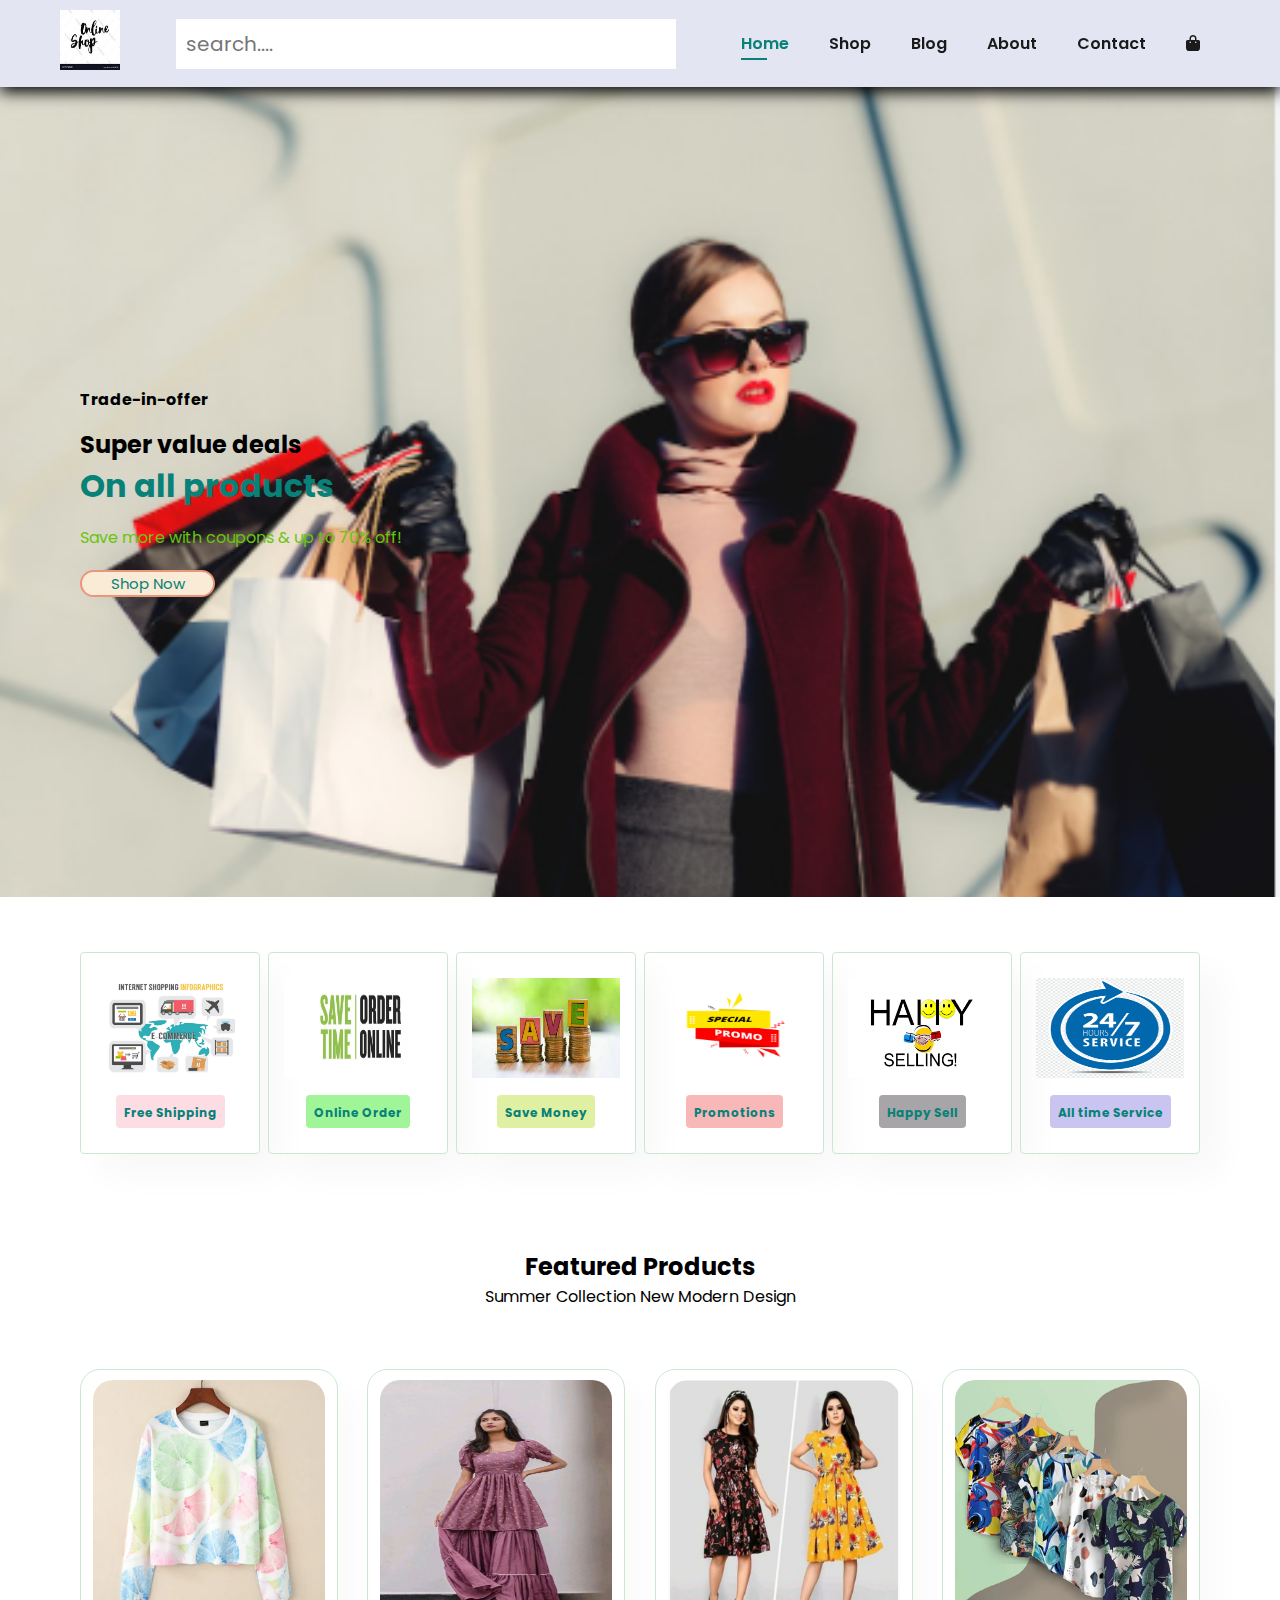
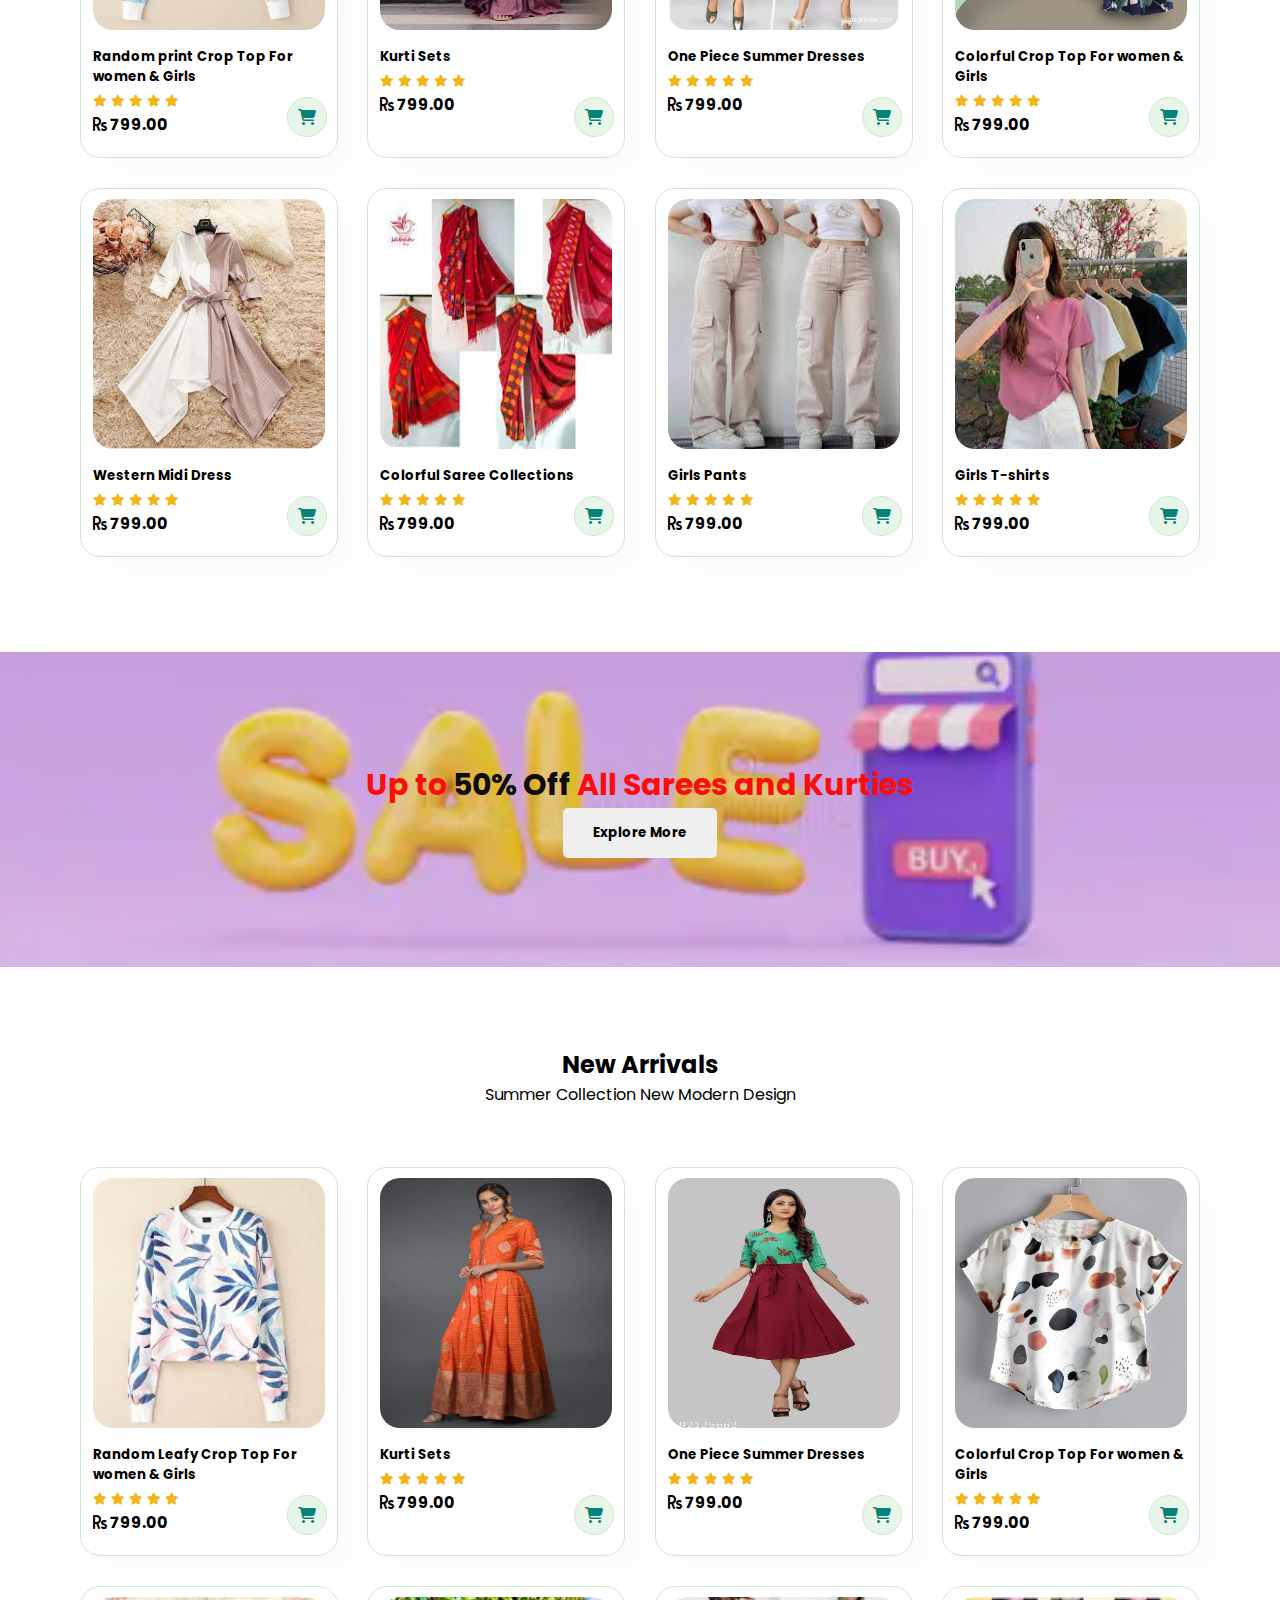
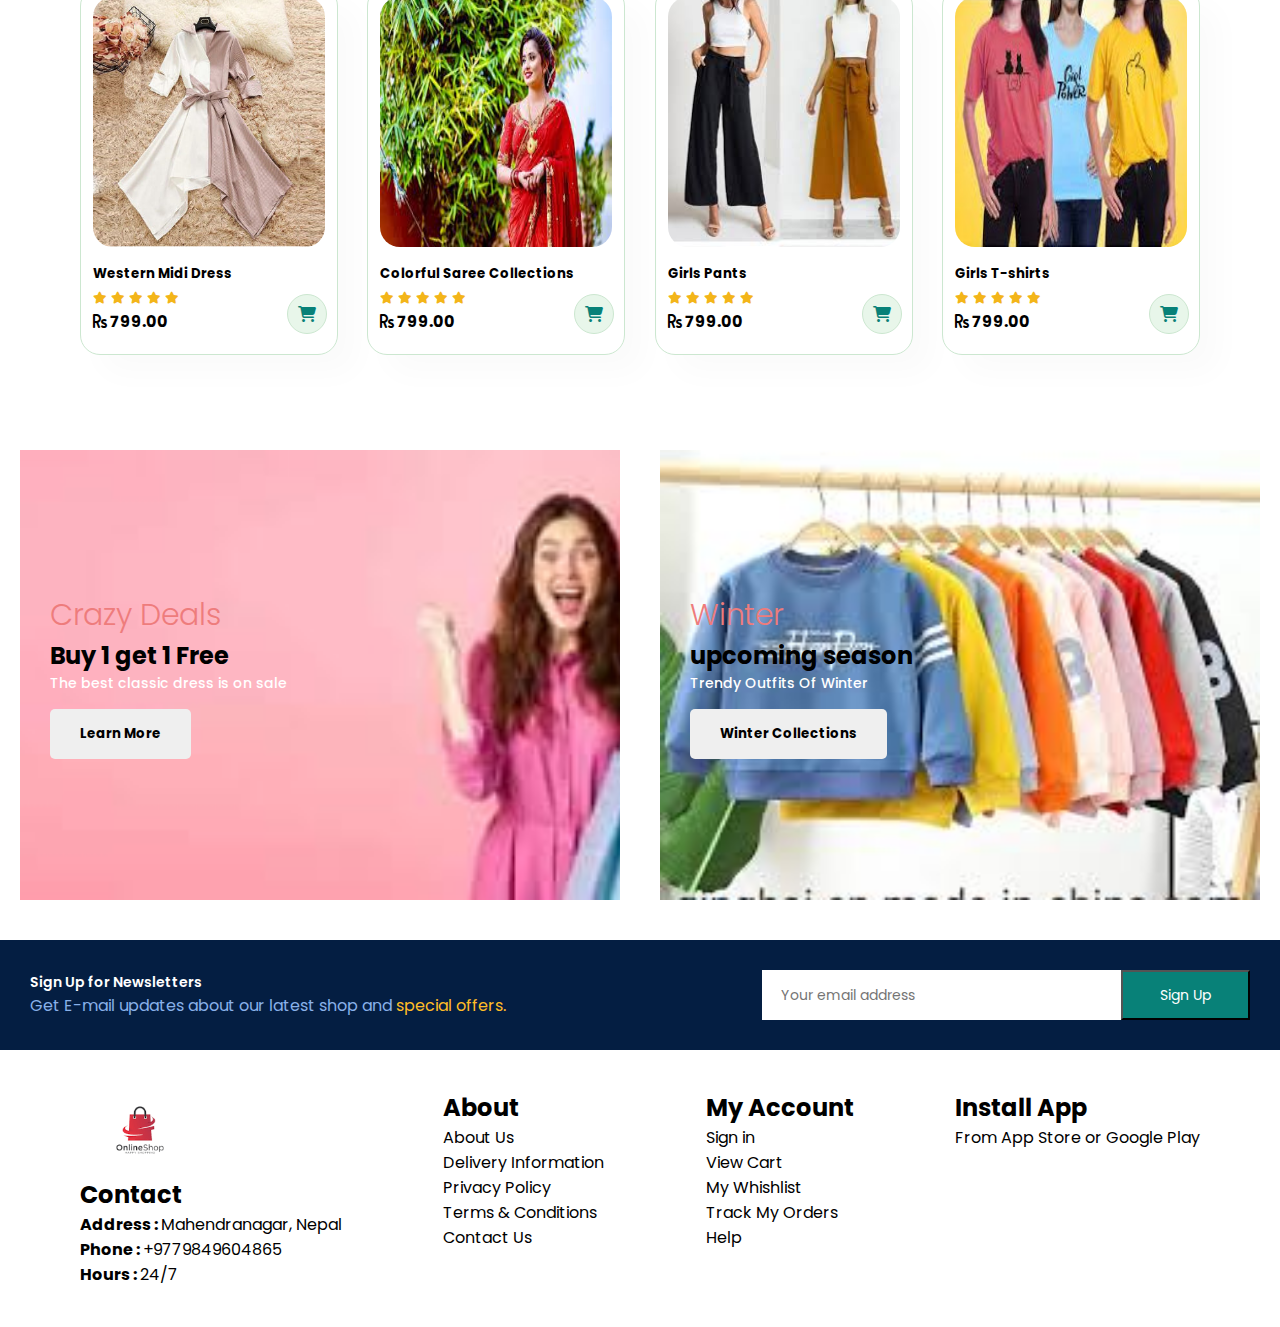
<file: index.html>
<!DOCTYPE html>
<html lang="en">
<head>
    <meta charset="UTF-8">
    <meta name="viewport" content="width=device-width, initial-scale=1.0">
    <title>Ecommerce Website</title>
    <link rel="stylesheet" href="style.css" type="text/css">
    <link rel="stylesheet" href="https://cdnjs.cloudflare.com/ajax/libs/font-awesome/6.4.0/css/all.min.css">
</head>
<body>
    <section id="header">
        <a href="#"><img src="logo.jpg"  height="60px" width="60px" class="logo"></a>
    <input type="text" name="" id="myInput" placeholder="search...." onkeyup="search()">
        <div>
            <ul id="navbar">
                <li><a class="active" href="index.html">Home</a></li>
                <li><a href="shop.html">Shop</a></li>
                <li><a href="blog.html">Blog</a></li>
                <li><a href="about.html">About</a></li>
                <li><a href="contact.html">Contact</a></li>
                <li id="lgbag"><a href="cart.html"><i class="fa-solid fa-bag-shopping"></i></a></li>
                 <a href="#" id="close"><i class="fa-sharp fa-solid fa-xmark" style="color: #00060f;"></i></a>
            </ul>
        </div>
        <div id="mobile">
            <a href="Cart.html"><i class="fa-solid fa-bag-shopping"></i></a>
            <i id="bar" class="fas fa-outdent"></i>
        </div>
    </section>

    <section id ="content">
        <h4>Trade-in-offer</h4>
        <h2>Super value deals</h2>
        <h1>On all products</h1>
        <p>Save more with coupons & up to 70% off!</p>
        <button>Shop Now</button>
    </section>

    <section id = "feature" class="section-f">
        <div class="fe-box">
            <img src="img/shipping.jpg" height="100px" alt="">
            <h6>Free Shipping</h6>
        </div>
        <div class="fe-box">
            <img src="img/oorder.jpeg" height="100px" width="150px" alt="">
            <h6>Online Order</h6>
        </div>
        <div class="fe-box">
            <img src="img/savemoney.jpg" height="100px" width="120px">
            <h6>Save Money</h6>
        </div>
        <div class="fe-box">
            <img src="img/promotion.png" height="100px" alt="">
            <h6>Promotions</h6>
        </div>
        <div class="fe-box">
            <img src="img/happyselling.png" height="100px" alt="">
            <h6>Happy Sell</h6>
        </div>
        <div class="fe-box">
            <img src="img/alltimesupport.png" height="100px" alt="">
            <h6>All time Service</h6>
        </div>
    </section>

    <section id="product1" class="section-p">
        <h2>Featured Products</h2>
        <p>Summer Collection New Modern Design</p><br/>
        <div class="pro-container">
            <div class="pro">
                <img src="crop tops/CRTP_551_A_360x.webp" height="250px" alt="">
                <div class="description">
                    <h5>Random print Crop Top For women & Girls</h5>
                <div class="star">
                    <i class="fa-solid fa-star"></i>
                    <i class="fa-solid fa-star"></i>
                    <i class="fa-solid fa-star"></i>
                    <i class="fa-solid fa-star"></i>
                    <i class="fa-solid fa-star"></i>
                 
                </div>
                    <h4><i class="fa-solid fa-rupee-sign"></i> 799.00</h4>
                </div>
                <a href="#" id="cart"><i class="fa-solid fa-cart-shopping"></i></a>
            </div>
            <div class="pro">
                <img src="kurtis/24c1f355eebe9120bd01e2cbca4fa321-576x1024.jpg" height="250px" alt="">
                <div class="description">
                    <h5>Kurti Sets</h5>
                <div class="star">
                    <i class="fa-solid fa-star"></i>
                    <i class="fa-solid fa-star"></i>
                    <i class="fa-solid fa-star"></i>
                    <i class="fa-solid fa-star"></i>
                    <i class="fa-solid fa-star"></i>
                 
                </div>
                    <h4><i class="fa-solid fa-rupee-sign"></i> 799.00</h4>
                </div>
                <a href="#" id="cart"><i class="fa-solid fa-cart-shopping"></i></a>
            </div>
            <div class="pro">
                <img src="1piece/Short-one-piece-images18.jpg" height="250px" alt="">
                <div class="description">
                    <h5>One Piece Summer Dresses</h5>
                <div class="star">
                    <i class="fa-solid fa-star"></i>
                    <i class="fa-solid fa-star"></i>
                    <i class="fa-solid fa-star"></i>
                    <i class="fa-solid fa-star"></i>
                    <i class="fa-solid fa-star"></i>
                 
                </div>
                    <h4><i class="fa-solid fa-rupee-sign"></i> 799.00</h4>
                </div>
                <a href="#" id="cart"><i class="fa-solid fa-cart-shopping"></i></a>
            </div>
            <div class="pro">
                <img src="Abstract design top/5TP-4_360x.webp" height="250px">
                <div class="description">
                    <h5>Colorful Crop Top For women & Girls</h5>
                <div class="star">
                    <i class="fa-solid fa-star"></i>
                    <i class="fa-solid fa-star"></i>
                    <i class="fa-solid fa-star"></i>
                    <i class="fa-solid fa-star"></i>
                    <i class="fa-solid fa-star"></i>
                 
                </div>
                    <h4><i class="fa-solid fa-rupee-sign"></i> 799.00</h4>
                </div>
                <a href="#" id="cart"><i class="fa-solid fa-cart-shopping"></i></a>
            </div>
            <div class="pro">
                <img src="Western midi dress/VA65_ORO_G_360x.jpg" height="250px" alt="">
                <div class="description">
                    <h5>Western Midi Dress</h5>
                <div class="star">
                    <i class="fa-solid fa-star"></i>
                    <i class="fa-solid fa-star"></i>
                    <i class="fa-solid fa-star"></i>
                    <i class="fa-solid fa-star"></i>
                    <i class="fa-solid fa-star"></i>
                 
                </div>
                    <h4><i class="fa-solid fa-rupee-sign"></i> 799.00</h4>
                </div>
                <a href="#" id="cart"><i class="fa-solid fa-cart-shopping"></i></a>
            </div>
            <div class="pro">
                <img src="saree/download (6).jpg" height="250px" alt="">
                <div class="description">
                    <h5>Colorful Saree Collections</h5>
                <div class="star">
                    <i class="fa-solid fa-star"></i>
                    <i class="fa-solid fa-star"></i>
                    <i class="fa-solid fa-star"></i>
                    <i class="fa-solid fa-star"></i>
                    <i class="fa-solid fa-star"></i>
                 
                </div>
                    <h4><i class="fa-solid fa-rupee-sign"></i> 799.00</h4>
                </div>
                <a href="#" id="cart"><i class="fa-solid fa-cart-shopping"></i></a>
            </div>
            <div class="pro">
                <img src="Girls pant/images (2).jpg" height="250px"alt="">
                <div class="description">
                    <h5>Girls Pants</h5>
                <div class="star">
                    <i class="fa-solid fa-star"></i>
                    <i class="fa-solid fa-star"></i>
                    <i class="fa-solid fa-star"></i>
                    <i class="fa-solid fa-star"></i>
                    <i class="fa-solid fa-star"></i>
                 
                </div>
                    <h4><i class="fa-solid fa-rupee-sign"></i> 799.00</h4>
                </div>
                <a href="#" id="cart"><i class="fa-solid fa-cart-shopping"></i></a>
            </div>
            <div class="pro">
                <img src="shirts/images (1).jpg" height="250px" alt="">
                <div class="description">
                    <h5>Girls T-shirts</h5>
                <div class="star">
                    <i class="fa-solid fa-star"></i>
                    <i class="fa-solid fa-star"></i>
                    <i class="fa-solid fa-star"></i>
                    <i class="fa-solid fa-star"></i>
                    <i class="fa-solid fa-star"></i>
                 
                </div>
                    <h4><i class="fa-solid fa-rupee-sign"></i> 799.00</h4>
                </div>
                <a href="#" id="cart"><i class="fa-solid fa-cart-shopping"></i></a>
            </div>
        </div>
    </section>

    <section id="banner" class="section-b">
        <h1>Up to <span>50% Off</span> All Sarees and Kurties</h1>
        <button>Explore More</button>
    </section>

    <section id="product1" class="section-p">
        <h2>New Arrivals</h2>
        <p>Summer Collection New Modern Design</p><br/>
        <div class="pro-container">
            <div class="pro">
                <img src="crop tops/images.jpg" height="250px" alt="">
                <div class="description">
                    <h5>Random Leafy Crop Top For women & Girls</h5>
                <div class="star">
                    <i class="fa-solid fa-star"></i>
                    <i class="fa-solid fa-star"></i>
                    <i class="fa-solid fa-star"></i>
                    <i class="fa-solid fa-star"></i>
                    <i class="fa-solid fa-star"></i>
                 
                </div>
                    <h4><i class="fa-solid fa-rupee-sign"></i> 799.00</h4>
                </div>
                <a href="#" id="cart"><i class="fa-solid fa-cart-shopping"></i></a>
            </div>
            <div class="pro">
                <img src="kurtis/acd0c7351ad48e8ec4394ece7b5f1060.jpg" height="250px" alt="">
                <div class="description">
                    <h5>Kurti Sets</h5>
                <div class="star">
                    <i class="fa-solid fa-star"></i>
                    <i class="fa-solid fa-star"></i>
                    <i class="fa-solid fa-star"></i>
                    <i class="fa-solid fa-star"></i>
                    <i class="fa-solid fa-star"></i>
                 
                </div>
                    <h4><i class="fa-solid fa-rupee-sign"></i> 799.00</h4>
                </div>
                <a href="#" id="cart"><i class="fa-solid fa-cart-shopping"></i></a>
            </div>
            <div class="pro">
                <img src="1piece/jk9uu_400.webp" height="250px" alt="">
                <div class="description">
                    <h5>One Piece Summer Dresses</h5>
                <div class="star">
                    <i class="fa-solid fa-star"></i>
                    <i class="fa-solid fa-star"></i>
                    <i class="fa-solid fa-star"></i>
                    <i class="fa-solid fa-star"></i>
                    <i class="fa-solid fa-star"></i>
                 
                </div>
                    <h4><i class="fa-solid fa-rupee-sign"></i> 799.00</h4>
                </div>
                <a href="#" id="cart"><i class="fa-solid fa-cart-shopping"></i></a>
            </div>
            <div class="pro">
                <img src="Abstract design top/TOP_221_823x.webp" height="250px">
                <div class="description">
                    <h5>Colorful Crop Top For women & Girls</h5>
                <div class="star">
                    <i class="fa-solid fa-star"></i>
                    <i class="fa-solid fa-star"></i>
                    <i class="fa-solid fa-star"></i>
                    <i class="fa-solid fa-star"></i>
                    <i class="fa-solid fa-star"></i>
                 
                </div>
                    <h4><i class="fa-solid fa-rupee-sign"></i> 799.00</h4>
                </div>
                <a href="#" id="cart"><i class="fa-solid fa-cart-shopping"></i></a>
            </div>
            <div class="pro">
                <img src="Western midi dress/VA65_ORO_G_360x.jpg" height="250px" alt="">
                <div class="description">
                    <h5>Western Midi Dress</h5>
                <div class="star">
                    <i class="fa-solid fa-star"></i>
                    <i class="fa-solid fa-star"></i>
                    <i class="fa-solid fa-star"></i>
                    <i class="fa-solid fa-star"></i>
                    <i class="fa-solid fa-star"></i>
                 
                </div>
                    <h4><i class="fa-solid fa-rupee-sign"></i> 799.00</h4>
                </div>
                <a href="#" id="cart"><i class="fa-solid fa-cart-shopping"></i></a>
            </div>
            <div class="pro">
                <img src="saree/download (1).jpg" height="250px" alt="">
                <div class="description">
                    <h5>Colorful Saree Collections</h5>
                <div class="star">
                    <i class="fa-solid fa-star"></i>
                    <i class="fa-solid fa-star"></i>
                    <i class="fa-solid fa-star"></i>
                    <i class="fa-solid fa-star"></i>
                    <i class="fa-solid fa-star"></i>
                 
                </div>
                    <h4><i class="fa-solid fa-rupee-sign"></i> 799.00</h4>
                </div>
                <a href="#" id="cart"><i class="fa-solid fa-cart-shopping"></i></a>
            </div>
            <div class="pro">
                <img src="Girls pant/images.jpg" height="250px"alt="">
                <div class="description">
                    <h5>Girls Pants</h5>
                <div class="star">
                    <i class="fa-solid fa-star"></i>
                    <i class="fa-solid fa-star"></i>
                    <i class="fa-solid fa-star"></i>
                    <i class="fa-solid fa-star"></i>
                    <i class="fa-solid fa-star"></i>
                 
                </div>
                    <h4><i class="fa-solid fa-rupee-sign"></i> 799.00</h4>
                </div>
                <a href="#" id="cart"><i class="fa-solid fa-cart-shopping"></i></a>
            </div>
            <div class="pro">
                <img src="shirts/images.jpg" height="250px" alt="">
                <div class="description">
                    <h5>Girls T-shirts</h5>
                <div class="star">
                    <i class="fa-solid fa-star"></i>
                    <i class="fa-solid fa-star"></i>
                    <i class="fa-solid fa-star"></i>
                    <i class="fa-solid fa-star"></i>
                    <i class="fa-solid fa-star"></i>
                 
                </div>
                    <h4><i class="fa-solid fa-rupee-sign"></i> 799.00</h4>
                </div>
                <a href="#" id="cart"><i class="fa-solid fa-cart-shopping"></i></a>
            </div>
        </div>
    </section>

    <section id="banner2" class="section-b2">
        <div class="banner-box">
            <h4>Crazy Deals</h4>
            <h2>Buy 1 get 1 Free</h2>
            <span>The best classic dress is on sale</span>
            <button>Learn More</button>
        </div>
        <div class="banner-box banner-box2">
            <h4>Winter</h4>
            <h2>upcoming season</h2>
            <span>Trendy Outfits Of Winter</span>
            <button>Winter Collections</button>
        </div>
    </section>

    <section id="news">
        <div class="newstext">
            <h4>Sign Up for Newsletters</h4>
            <p>Get E-mail updates about our latest shop and <span>special offers.</span></p>
        </div>
            <div class="form">
            <input type="text" placeholder="Your email address">
            <button class="normal">Sign Up</button>
        </div>
    </section>

    <footer class="section-p">
        <div class="col">
            <img src="logo1.png" height="80px" >
            <h2>Contact</h2>
            <p><strong>Address : </strong>Mahendranagar, Nepal</p>
            <p><strong>Phone : </strong>+9779849604865</p>
            <p><strong>Hours : </strong>24/7</p>
        </div>
        <div class="col">
            <h2>About</h2>
            <p>About Us</p>
            <p>Delivery Information</p>
            <p>Privacy Policy</p>
            <p>Terms & Conditions</p>
            <p>Contact Us</p>
        </div>
        <div class="col">
            <h2>My Account</h2>
            <p>Sign in</p>
            <p>View Cart</p>
            <p>My Whishlist</p>
            <p>Track My Orders</p>
            <p>Help</p>
        </div>
        <div class="col">
            <h2>Install App</h2>
            <p>From App Store or Google Play</p>
        </div>
    </footer>
    <script src="script.js"></script>
</body>
</html>
</file>
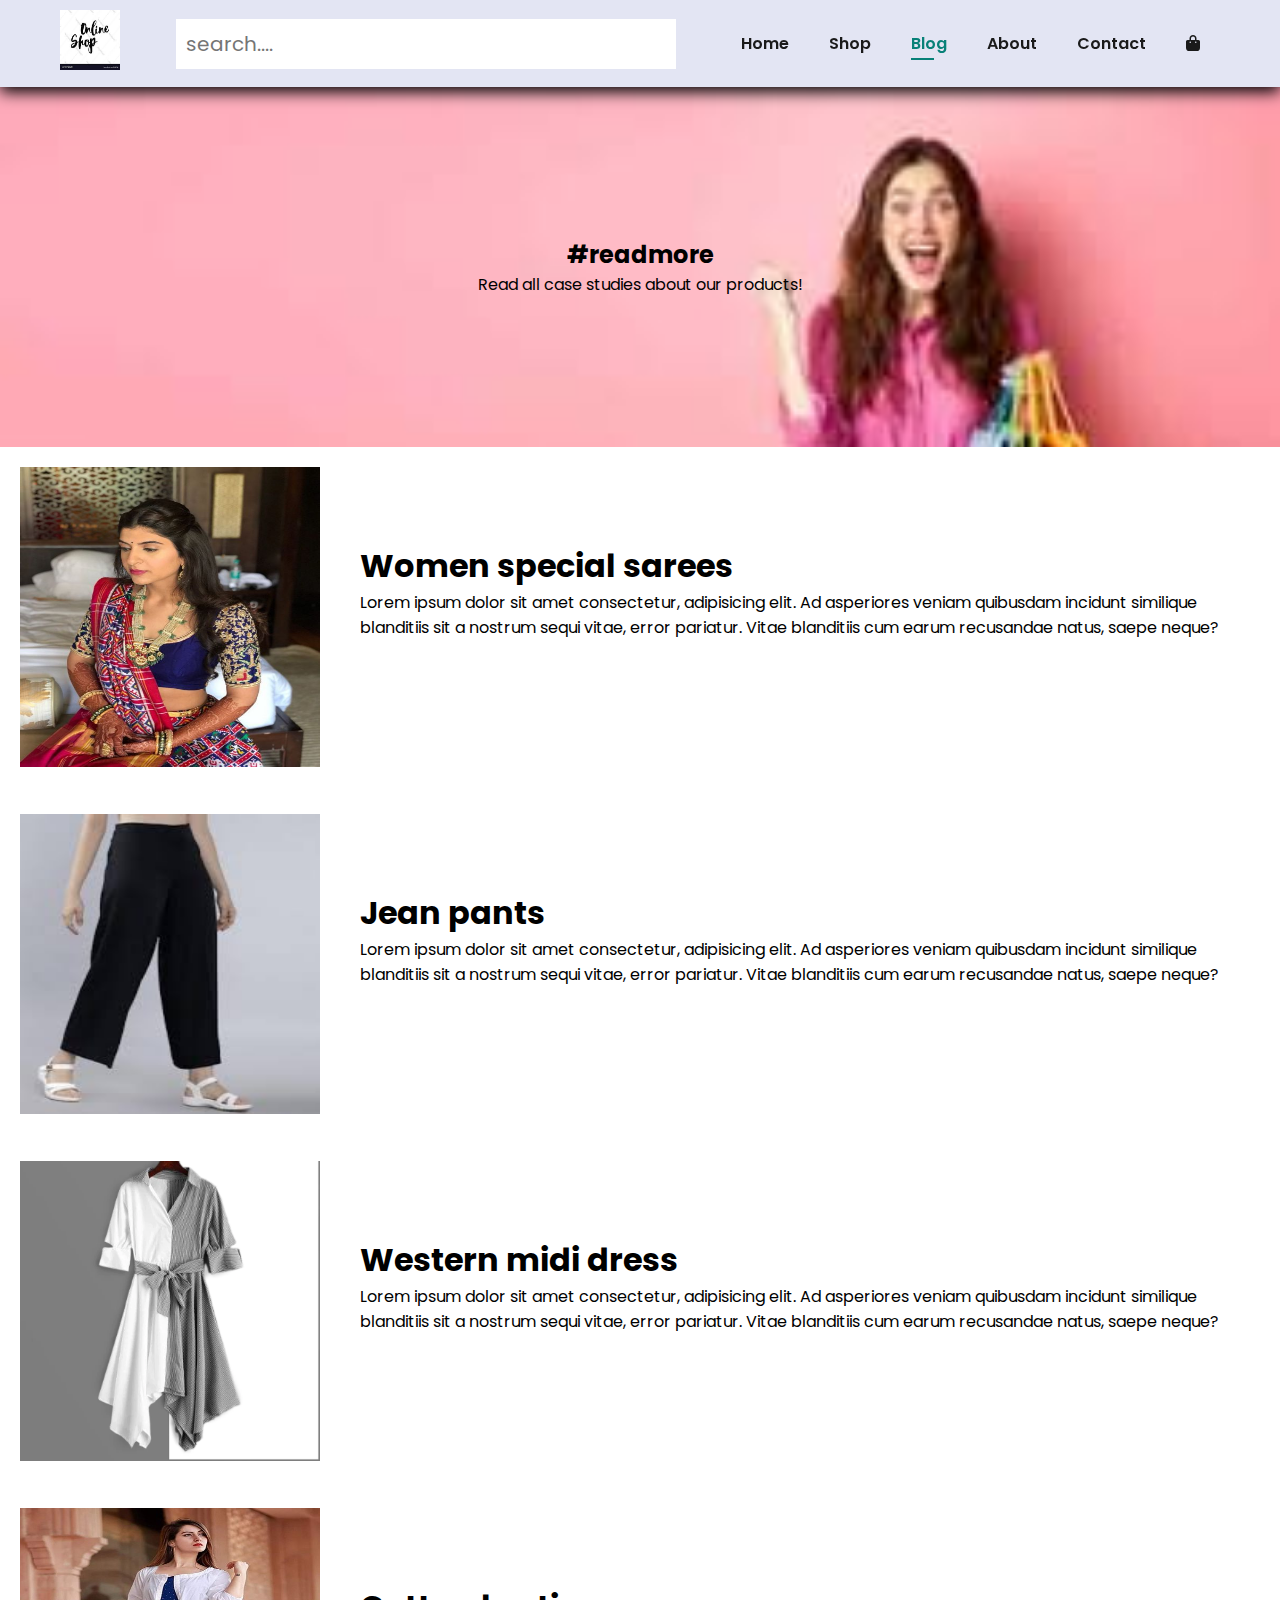
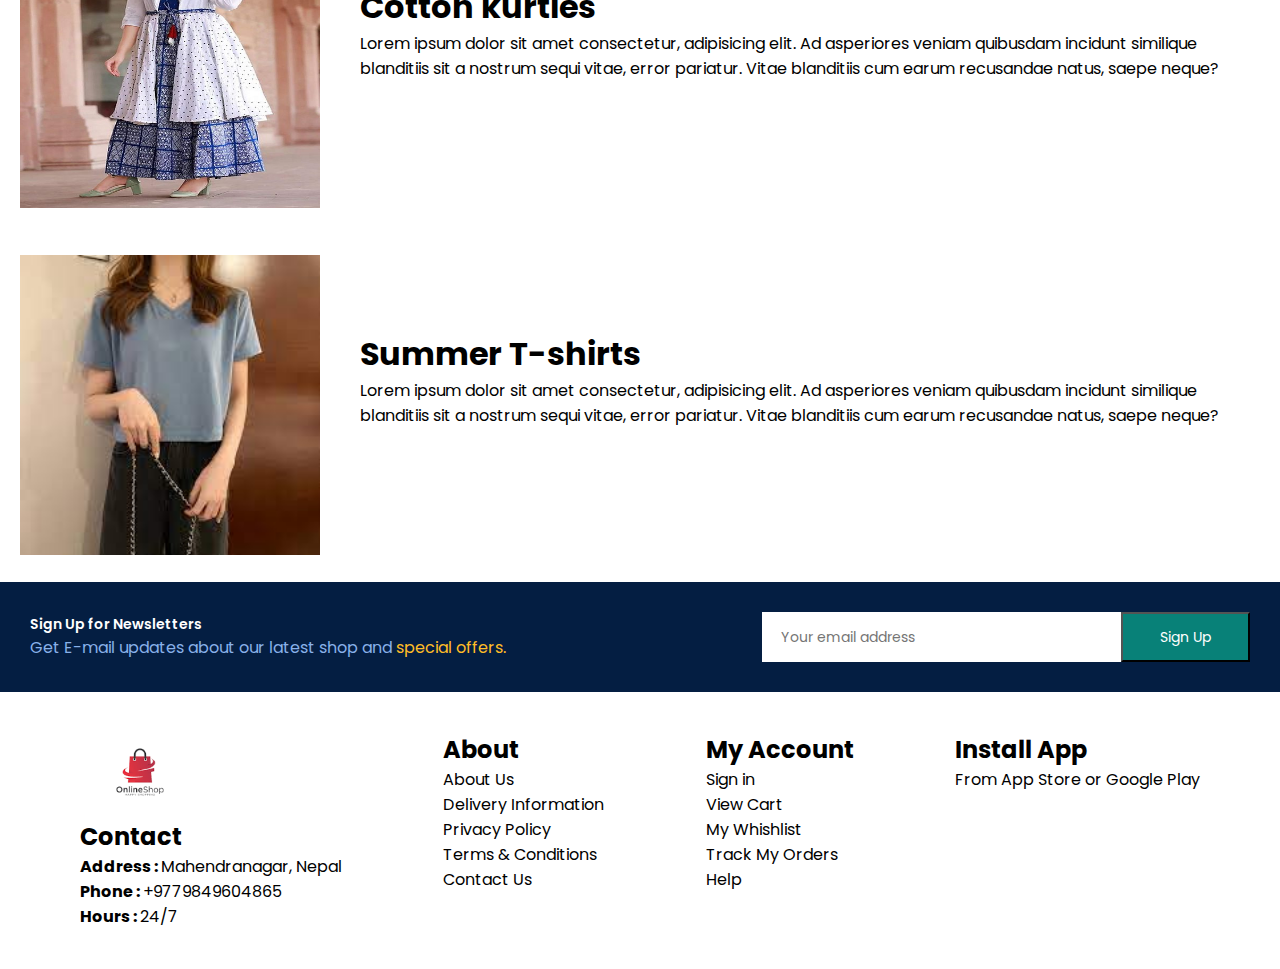
<file: blog.html>
<!DOCTYPE html>
<html lang="en">
<head>
    <meta charset="UTF-8">
    <meta name="viewport" content="width=device-width, initial-scale=1.0">
    <title>blog page</title>
    <link rel="stylesheet" href="style.css" type="text/css">
    <link rel="stylesheet" href="https://cdnjs.cloudflare.com/ajax/libs/font-awesome/6.4.0/css/all.min.css">
</head>
<body>
    <section id="header">
        <a href="#"><img src="logo.jpg"  height="60px" width="60px" class="logo"></a>
    <input type="text" name="" id="myInput" placeholder="search...." onkeyup="search()">
        <div>
            <ul id="navbar">
                <li><a href="index.html">Home</a></li>
                <li><a href="shop.html">Shop</a></li>
                <li><a class="active" href="blog.html">Blog</a></li>
                <li><a href="About.html">About</a></li>
                <li><a href="Contact.html">Contact</a></li>
                <li id="lgbag"><a href="Cart.html"><i class="fa-solid fa-bag-shopping"></i></a></li>
                 <a href="#" id="close"><i class="fa-sharp fa-solid fa-xmark" style="color: #00060f;"></i></a>
            </ul>
        </div>
        <div id="mobile">
            <a href="Cart.html"><i class="fa-solid fa-bag-shopping"></i></a>
            <i id="bar" class="fas fa-outdent"></i>
        </div>
    </section>

    <section id ="shopcontent" class="blog-header">
        <h2>#readmore</h2>
        <p>Read all case studies about our products!</p>
    </section>
      <section id="blog">
        <div id="blogdetail">
        <div class="blog-box">
            <img src="sarees/0b1d585e15b19ff1c0e99a1ea5560931.jpg" height="300px" width="300px" alt="" srcset="">
        </div>
        <div class="blog-box">
           <br><br><br>
           <h1>Women special sarees</h1>
           <p>Lorem ipsum dolor sit amet consectetur, adipisicing
             elit.
             Ad asperiores veniam quibusdam incidunt similique blanditiis 
             sit a  nostrum sequi vitae, error pariatur.
                 Vitae  blanditiis cum earum recusandae natus,  saepe neque?</p>
        </div>
        </div>
        <div id="blogdetail">
        <div class="blog-box">
            <img src="Girls pant/download (2).jpg" height="300px" width="300px" alt="" srcset="">
        </div>
        <div class="blog-box">
           <br><br><br>
           <h1>Jean pants</h1>
           <p>Lorem ipsum dolor sit amet consectetur, adipisicing
             elit.
             Ad asperiores veniam quibusdam incidunt similique blanditiis 
             sit a  nostrum sequi vitae, error pariatur.
                 Vitae  blanditiis cum earum recusandae natus,  saepe neque?</p>
        </div>
        </div>
        <div id="blogdetail">
        <div class="blog-box">
            <img src="Western midi dress/VA65_HSLF_823x.webp" height="300px" width="300px" alt="" srcset="">
        </div>
        <div class="blog-box">
           <br><br><br> 
           <h1>Western midi dress</h1>
           <p>Lorem ipsum dolor sit amet consectetur, adipisicing
             elit.
             Ad asperiores veniam quibusdam incidunt similique blanditiis 
             sit a  nostrum sequi vitae, error pariatur.
                 Vitae  blanditiis cum earum recusandae natus,  saepe neque?</p>
        </div>
        </div>
        <div id="blogdetail">
        <div class="blog-box">
            <img src="kurtis/7b62802887cbe998f58b7355e7602856.jpg" height="300px" width="300px" alt="" srcset="">
        </div>
        <div class="blog-box">
           <br><br><br> 
           <h1>Cotton kurties</h1>
           <p>Lorem ipsum dolor sit amet consectetur, adipisicing
             elit.
             Ad asperiores veniam quibusdam incidunt similique blanditiis 
             sit a  nostrum sequi vitae, error pariatur.
                 Vitae  blanditiis cum earum recusandae natus,  saepe neque?</p>
        </div>
        </div>
        <div id="blogdetail">
        <div class="blog-box">
            <img src="shirts/images (2).jpg" height="300px" width="300px" alt="" srcset="">
        </div>
        <div class="blog-box">
           <br><br><br>
           <h1>Summer T-shirts</h1>
           <p>Lorem ipsum dolor sit amet consectetur, adipisicing
             elit.
             Ad asperiores veniam quibusdam incidunt similique blanditiis 
             sit a  nostrum sequi vitae, error pariatur.
                 Vitae  blanditiis cum earum recusandae natus,  saepe neque?</p>
        </div>
        </div>
      </section>
    <section id="news">
        <div class="newstext">
            <h4>Sign Up for Newsletters</h4>
            <p>Get E-mail updates about our latest shop and <span>special offers.</span></p>
        </div>
            <div class="form">
            <input type="text" placeholder="Your email address">
            <button class="normal">Sign Up</button>
        </div>
    </section>

    <footer class="section-p">
        <div class="col">
            <img src="logo1.png" height="80px" >
            <h2>Contact</h2>
            <p><strong>Address : </strong>Mahendranagar, Nepal</p>
            <p><strong>Phone : </strong>+9779849604865</p>
            <p><strong>Hours : </strong>24/7</p>
        </div>
        <div class="col">
            <h2>About</h2>
            <p>About Us</p>
            <p>Delivery Information</p>
            <p>Privacy Policy</p>
            <p>Terms & Conditions</p>
            <p>Contact Us</p>
        </div>
        <div class="col">
            <h2>My Account</h2>
            <p>Sign in</p>
            <p>View Cart</p>
            <p>My Whishlist</p>
            <p>Track My Orders</p>
            <p>Help</p>
        </div>
        <div class="col">
            <h2>Install App</h2>
            <p>From App Store or Google Play</p>
        </div>
    </footer>
    <script src="script.js"></script>
</body>
</html>
</file>
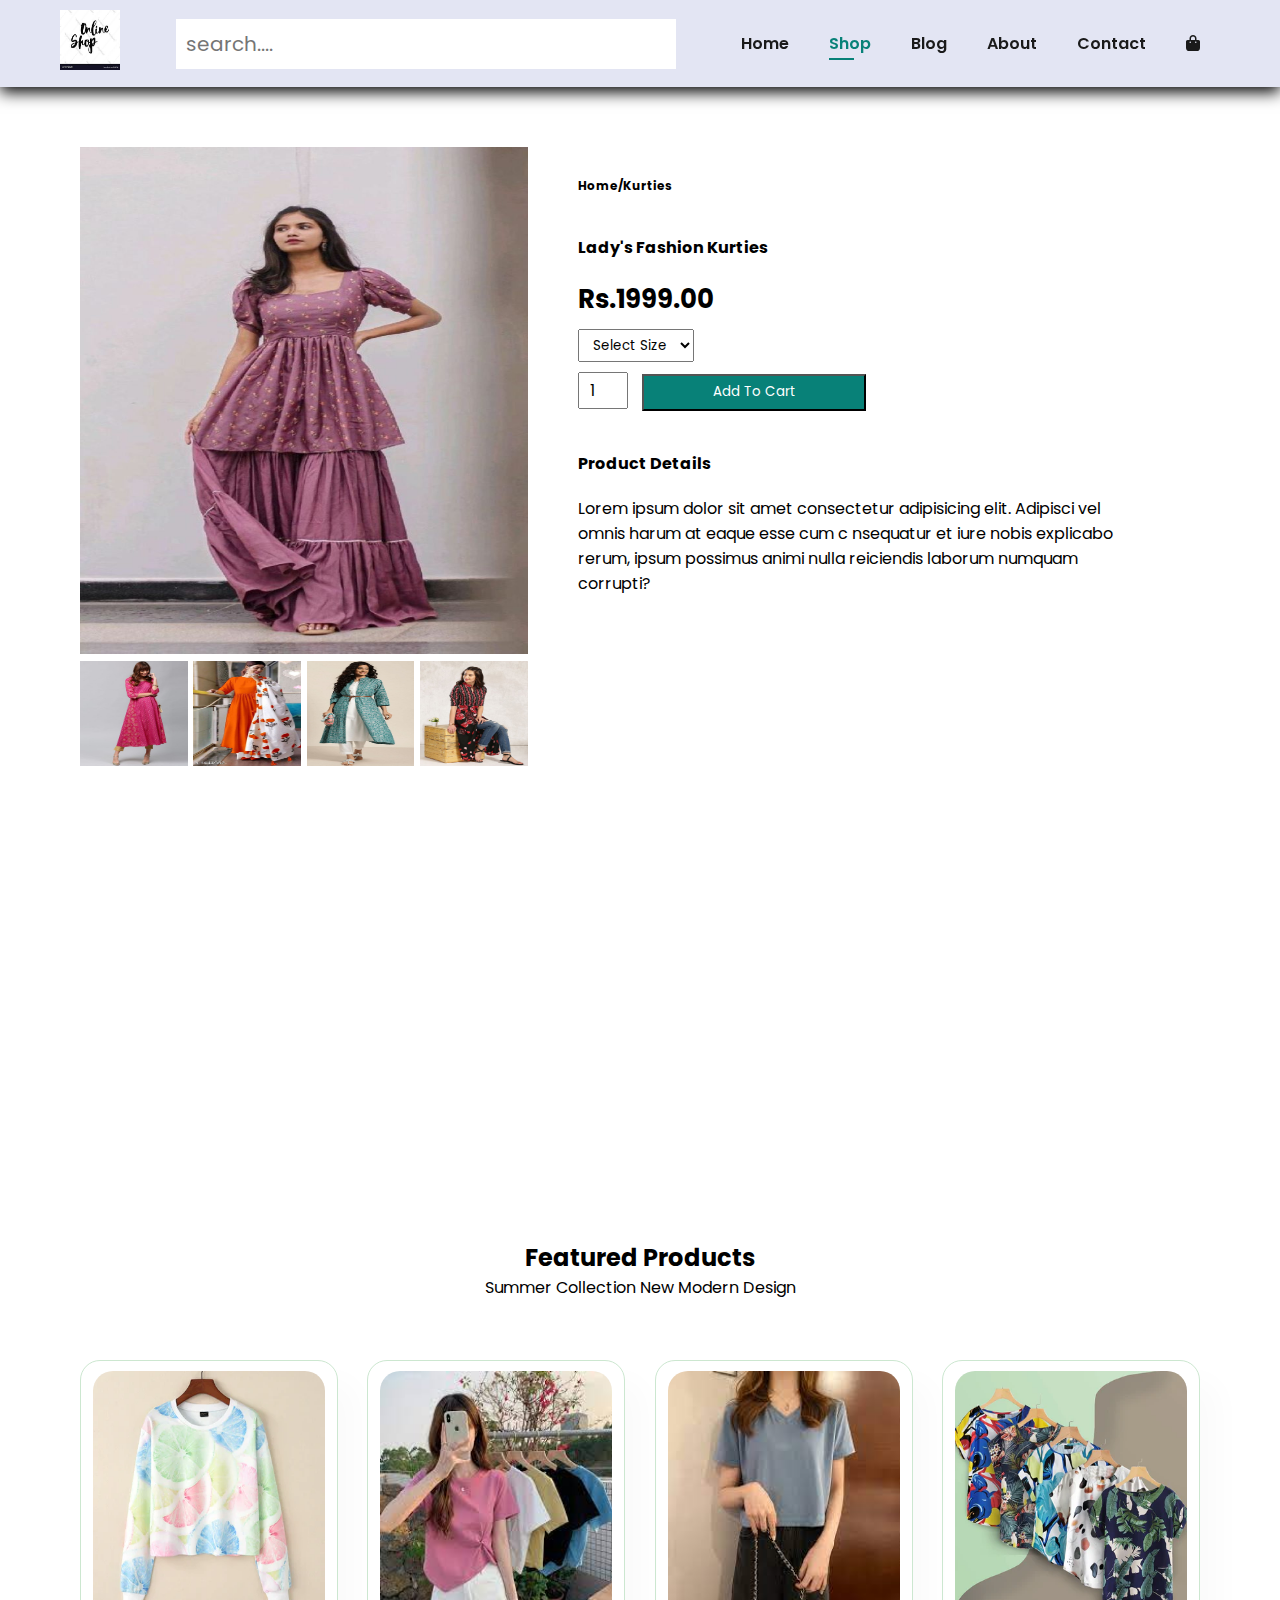
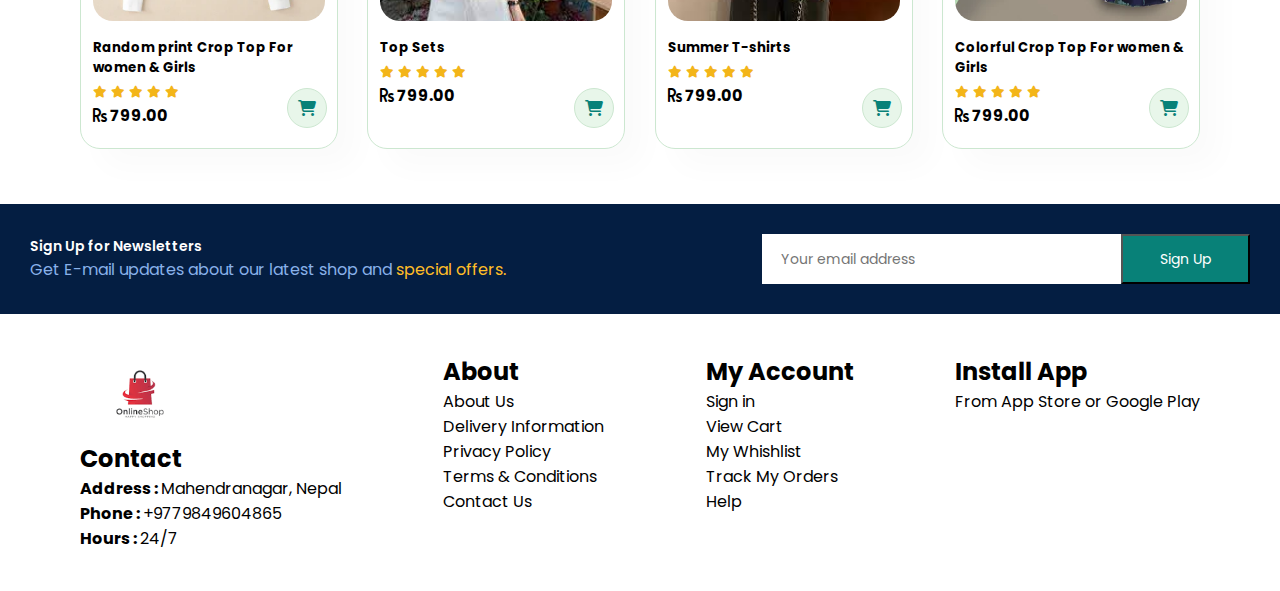
<file: kurties.html>
<!DOCTYPE html>
<html lang="en">
<head>
    <meta charset="UTF-8">
    <meta name="viewport" content="width=device-width, initial-scale=1.0">
    <title>sproduct</title>
    <link rel="stylesheet" href="style.css" type="text/css">
    <link rel="stylesheet" href="https://cdnjs.cloudflare.com/ajax/libs/font-awesome/6.4.0/css/all.min.css">
</head>
<body>
   
    <section id="header">
        <a href="#"><img src="logo.jpg"  height="60px" width="60px" class="logo"></a>
    <input type="text" name="" id="myInput" placeholder="search...." onkeyup="search()">
        <div>
            <ul id="navbar">
                <li><a href="index.html">Home</a></li>
                <li><a class="active" href="Shop.html">Shop</a></li>
                <li><a href="Blog.html">Blog</a></li>
                <li><a href="About.html">About</a></li>
                <li><a href="Contact.html">Contact</a></li>
                <li id="lgbag"><a href="Cart.html"><i class="fa-solid fa-bag-shopping"></i></a></li>
                 <a href="#" id="close"><i class="fa-sharp fa-solid fa-xmark" style="color: #00060f;"></i></a>
            </ul>
        </div>
        <div id="mobile">
            <a href="Cart.html"><i class="fa-solid fa-bag-shopping"></i></a>
            <i id="bar" class="fas fa-outdent"></i>
        </div>
    </section>

    <section id="prodetails" class="section-p">
        <div class="single-pro-image">
            <img src="kurtis/24c1f355eebe9120bd01e2cbca4fa321-576x1024.jpg" id="Mainimg" width="100%" height="50%">
            <div class="small-img-group">
                <div class="small-img-col">
                    <img src="kurtis/08436d167073df7ec7549f64dc8b0d42.jpg" width="100%" height="50%" class="small-img" alt="">
                </div>
                <div class="small-img-col">
                    <img src="kurtis/1d76d2c5d69db706a869ffaa217ec3f2.jpg" width="100%" height="50%" class="small-img" alt="">
                </div>
                <div class="small-img-col">
                    <img src="kurtis/24760ee427dea383cb0cc0cda2cb4b50-541x1024.jpg" width="100%" height="50%" class="small-img" alt="">
                </div>
                <div class="small-img-col">
                    <img src="kurtis/f0dce16380e7f8464d9eb17ab93b2900.jpg" width="100%" height="50%" class="small-img" alt="">
                </div>
            </div>
        </div>
        <div class="single-pro-details">
            <h6>Home/Kurties</h6>
            <h4>Lady's Fashion Kurties</h4>
            <h2>Rs.1999.00</h2>
            <select>
                <option>Select Size</option>
                <option>XL</option>
                <option>XXL</option>
                <option>Small</option>
                <option>Large</option>
            </select>
            <input type="number" value="1">
            <button class="normal">Add To Cart</button>
            <h4>Product Details</h4>
            <span>Lorem ipsum dolor sit amet consectetur adipisicing elit. Adipisci vel omnis harum at eaque esse cum c
                nsequatur et iure nobis explicabo rerum, ipsum possimus animi nulla reiciendis laborum numquam corrupti?</span>
        </div>
    </section>

    <section id="product1" class="section-p">
        <h2>Featured Products</h2>
        <p>Summer Collection New Modern Design</p><br/>
        <div class="pro-container">
            <div class="pro">
                <img src="crop tops/CRTP_551_A_360x.webp" height="250px" alt="">
                <div class="description">
                    <h5>Random print Crop Top For women & Girls</h5>
                <div class="star">
                    <i class="fa-solid fa-star"></i>
                    <i class="fa-solid fa-star"></i>
                    <i class="fa-solid fa-star"></i>
                    <i class="fa-solid fa-star"></i>
                    <i class="fa-solid fa-star"></i>
                 
                </div>
                    <h4><i class="fa-solid fa-rupee-sign"></i> 799.00</h4>
                </div>
                <a href="#" id="cart"><i class="fa-solid fa-cart-shopping"></i></a>
            </div>
            <div class="pro">
                <img src="shirts/images (1).jpg" height="250px" alt="">
                <div class="description">
                    <h5>Top Sets</h5>
                <div class="star">
                    <i class="fa-solid fa-star"></i>
                    <i class="fa-solid fa-star"></i>
                    <i class="fa-solid fa-star"></i>
                    <i class="fa-solid fa-star"></i>
                    <i class="fa-solid fa-star"></i>
                 
                </div>
                    <h4><i class="fa-solid fa-rupee-sign"></i> 799.00</h4>
                </div>
                <a href="#" id="cart"><i class="fa-solid fa-cart-shopping"></i></a>
            </div>
            <div class="pro">
                <img src="shirts/images (2).jpg" height="250px" alt="">
                <div class="description">
                    <h5>Summer T-shirts</h5>
                <div class="star">
                    <i class="fa-solid fa-star"></i>
                    <i class="fa-solid fa-star"></i>
                    <i class="fa-solid fa-star"></i>
                    <i class="fa-solid fa-star"></i>
                    <i class="fa-solid fa-star"></i>
                 
                </div>
                    <h4><i class="fa-solid fa-rupee-sign"></i> 799.00</h4>
                </div>
                <a href="#" id="cart"><i class="fa-solid fa-cart-shopping"></i></a>
            </div>
            <div class="pro">
                <img src="Abstract design top/5TP-4_360x.webp" height="250px">
                <div class="description">
                    <h5>Colorful Crop Top For women & Girls</h5>
                <div class="star">
                    <i class="fa-solid fa-star"></i>
                    <i class="fa-solid fa-star"></i>
                    <i class="fa-solid fa-star"></i>
                    <i class="fa-solid fa-star"></i>
                    <i class="fa-solid fa-star"></i>
                 
                </div>
                    <h4><i class="fa-solid fa-rupee-sign"></i> 799.00</h4>
                </div>
                <a href="#" id="cart"><i class="fa-solid fa-cart-shopping"></i></a>
            </div>
            
        </div>
    </section>

    <section id="news">
        <div class="newstext">
            <h4>Sign Up for Newsletters</h4>
            <p>Get E-mail updates about our latest shop and <span>special offers.</span></p>
        </div>
            <div class="form">
            <input type="text" placeholder="Your email address">
            <button class="normal">Sign Up</button>
        </div>
    </section>

    <footer class="section-p">
        <div class="col">
            <img src="logo1.png" height="80px" >
            <h2>Contact</h2>
            <p><strong>Address : </strong>Mahendranagar, Nepal</p>
            <p><strong>Phone : </strong>+9779849604865</p>
            <p><strong>Hours : </strong>24/7</p>
        </div>
        <div class="col">
            <h2>About</h2>
            <p>About Us</p>
            <p>Delivery Information</p>
            <p>Privacy Policy</p>
            <p>Terms & Conditions</p>
            <p>Contact Us</p>
        </div>
        <div class="col">
            <h2>My Account</h2>
            <p>Sign in</p>
            <p>View Cart</p>
            <p>My Whishlist</p>
            <p>Track My Orders</p>
            <p>Help</p>
        </div>
        <div class="col">
            <h2>Install App</h2>
            <p>From App Store or Google Play</p>
        </div>
    </footer>

    <script>
        var Mainimg = document.getElementById("Mainimg");
        var smallimg = document.getElementsByClassName("small-img");

        smallimg[0].onclick = function(){
            Mainimg.src = smallimg[0].src;
        }
        smallimg[1].onclick = function(){
            Mainimg.src = smallimg[1].src;
        }
        smallimg[2].onclick = function(){
            Mainimg.src = smallimg[2].src;
        }
        smallimg[3].onclick = function(){
            Mainimg.src = smallimg[3].src;
        }
    </script>

    <script src="script.js"></script> 
</body>
</html>
</file>
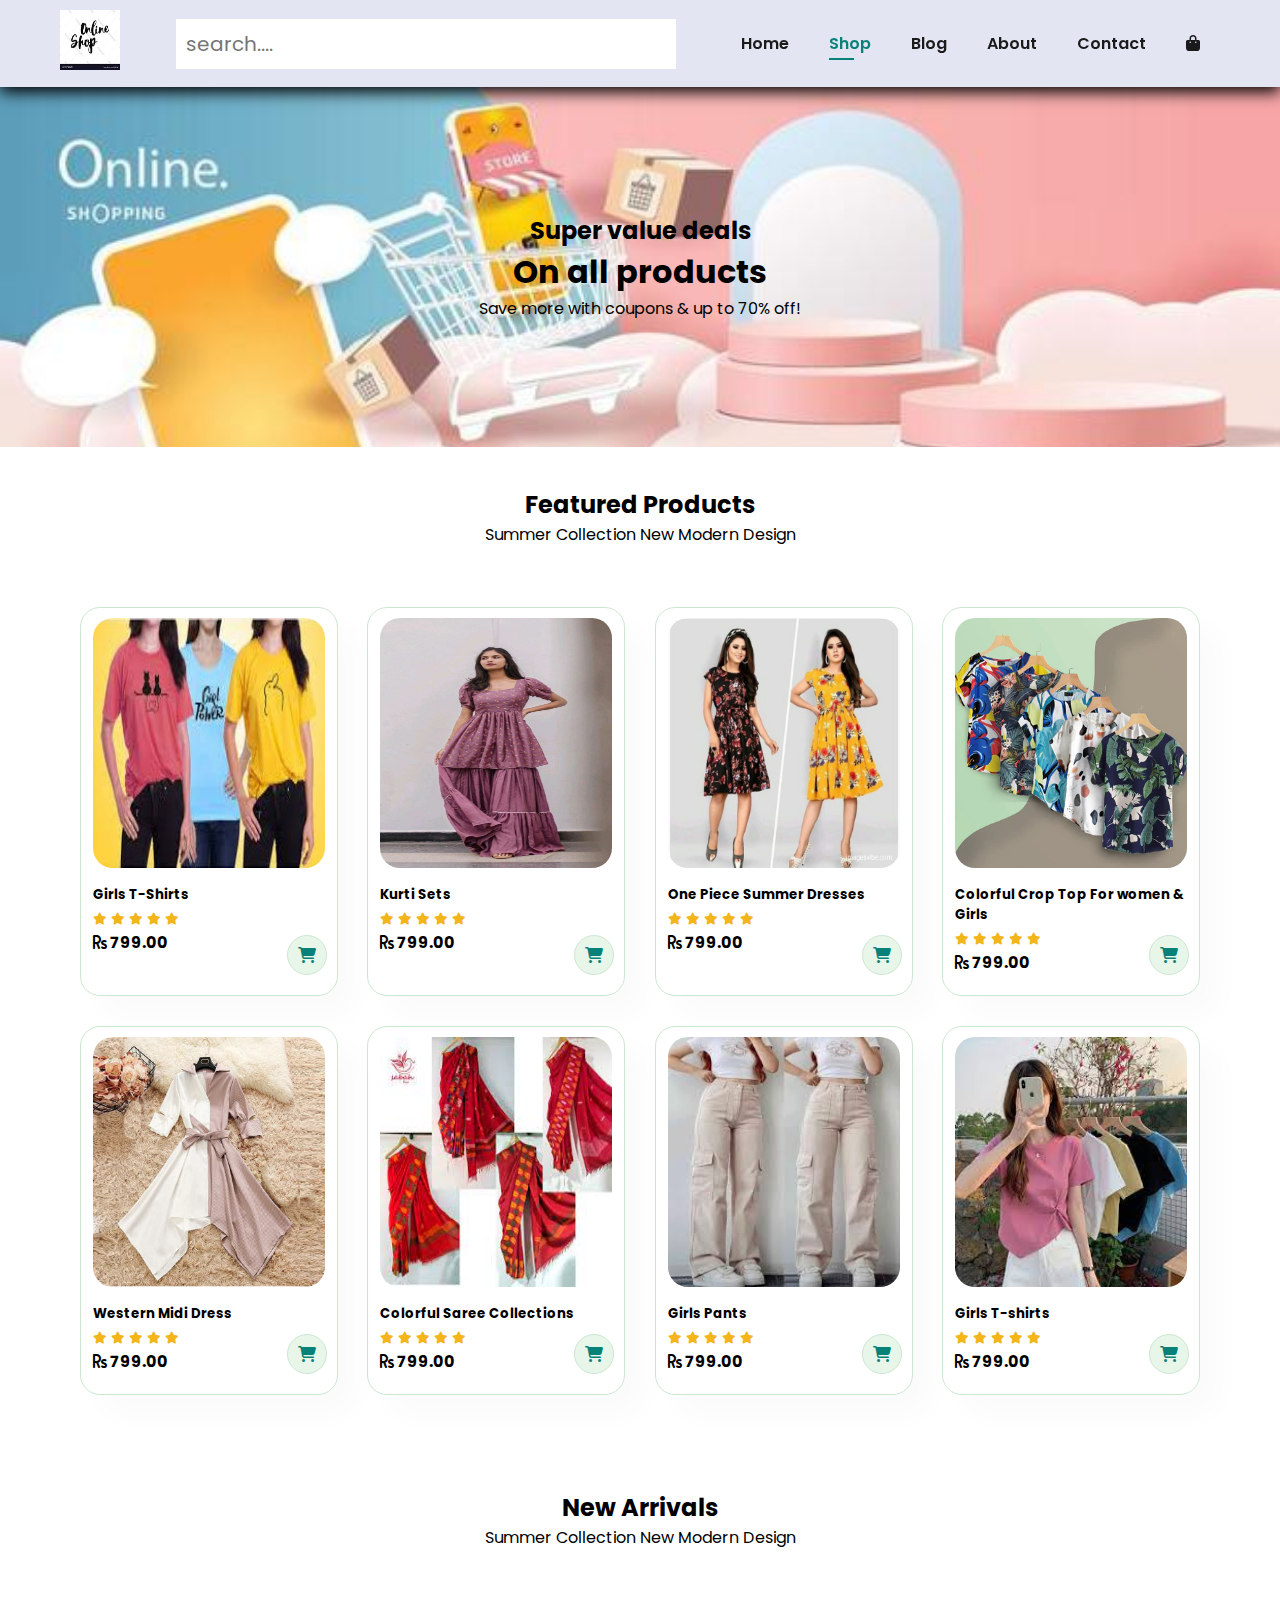
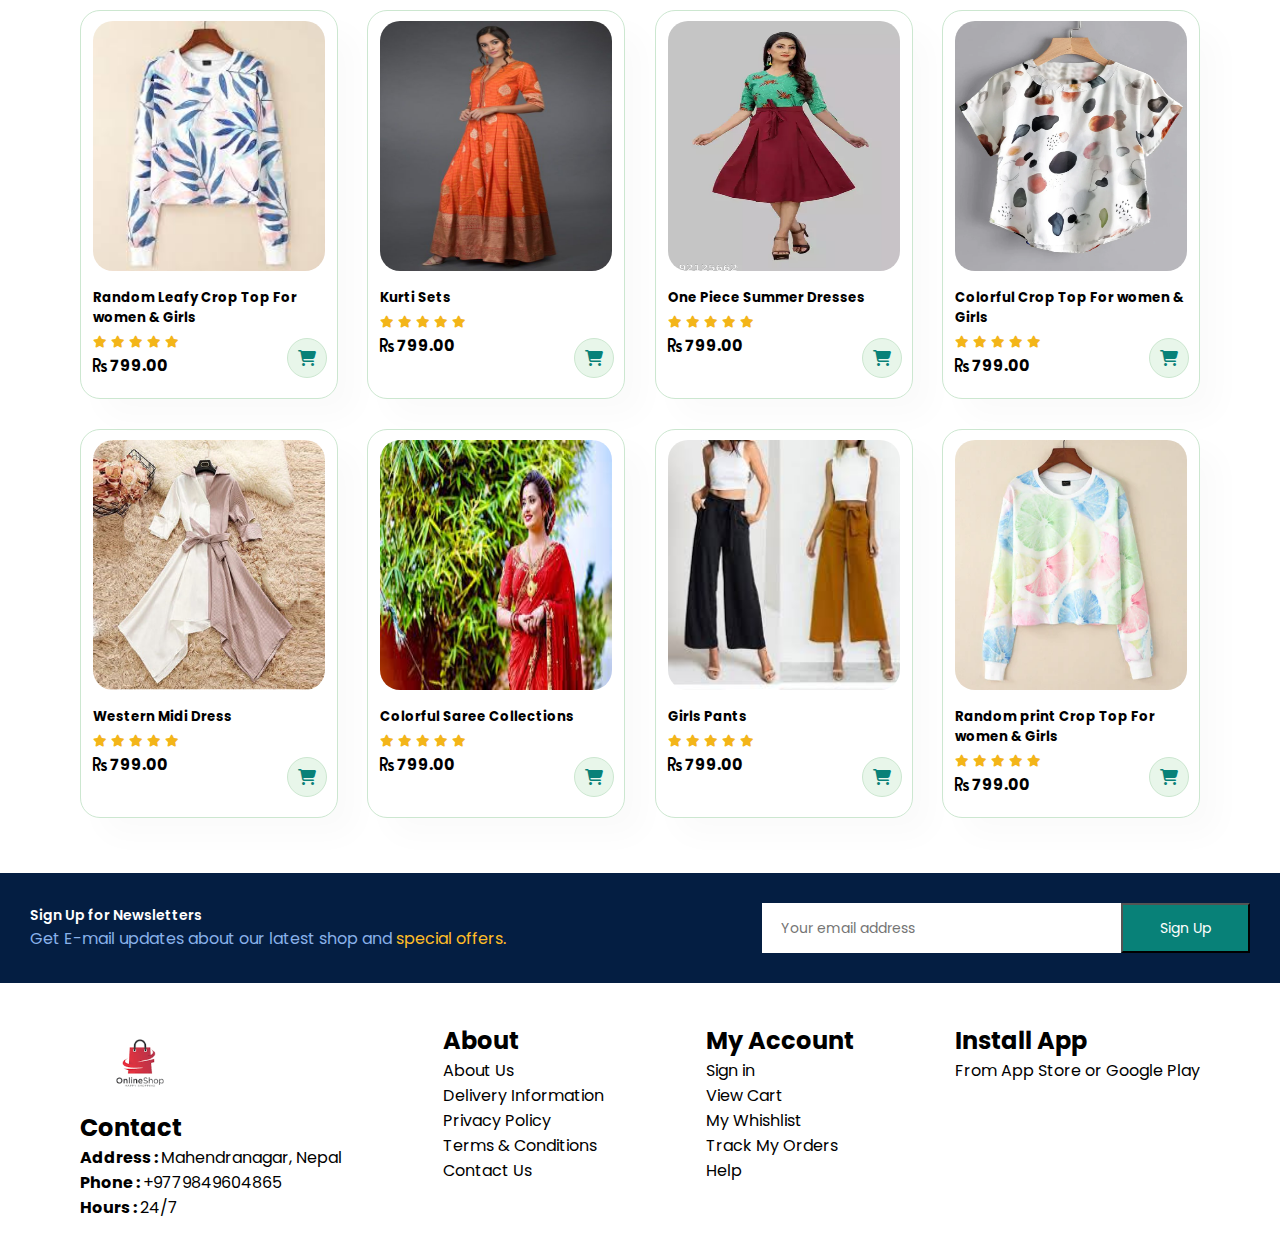
<file: shop.html>
<!DOCTYPE html>
<html lang="en">
<head>
    <meta charset="UTF-8">
    <meta name="viewport" content="width=device-width, initial-scale=1.0">
    <title>Shop page</title>
    <link rel="stylesheet" href="style.css" type="text/css">
    <link rel="stylesheet" href="https://cdnjs.cloudflare.com/ajax/libs/font-awesome/6.4.0/css/all.min.css">
</head>
<body>
    <section id="header">
        <a href="#"><img src="logo.jpg"  height="60px" width="60px" class="logo"></a>
    <input type="text" name="" id="myInput" placeholder="search...." onkeyup="search()">
        <div>
            <ul id="navbar">
                <li><a href="index.html">Home</a></li>
                <li><a class="active" href="Shop.html">Shop</a></li>
                <li><a href="Blog.html">Blog</a></li>
                <li><a href="About.html">About</a></li>
                <li><a href="Contact.html">Contact</a></li>
                <li id="lgbag"><a href="Cart.html"><i class="fa-solid fa-bag-shopping"></i></a></li>
                 <a href="#" id="close"><i class="fa-sharp fa-solid fa-xmark" style="color: #00060f;"></i></a>
            </ul>
        </div>
        <div id="mobile">
            <a href="Cart.html"><i class="fa-solid fa-bag-shopping"></i></a>
            <i id="bar" class="fas fa-outdent"></i>
        </div>
    </section>

    <section id ="shopcontent">
        <h2>Super value deals</h2>
        <h1>On all products</h1>
        <p>Save more with coupons & up to 70% off!</p>
    </section>

    <section id="product1" class="section-p">
        <h2>Featured Products</h2>
        <p>Summer Collection New Modern Design</p><br/>
        <div class="pro-container">
            <div class="pro" onclick="window.location.href='sproduct.html';">
                <img src="shirts/images.jpg" height="250px" alt="">
                <div class="description">
                    <h5>Girls T-Shirts</h5>
                <div class="star">
                    <i class="fa-solid fa-star"></i>
                    <i class="fa-solid fa-star"></i>
                    <i class="fa-solid fa-star"></i>
                    <i class="fa-solid fa-star"></i>
                    <i class="fa-solid fa-star"></i>
                 
                </div>
                    <h4><i class="fa-solid fa-rupee-sign"></i> 799.00</h4>
                </div>
                <a href="#" id="cart"><i class="fa-solid fa-cart-shopping"></i></a>
            </div>
            <div class="pro" onclick="window.location.href='kurties.html';">
                <img src="kurtis/24c1f355eebe9120bd01e2cbca4fa321-576x1024.jpg" height="250px" alt="">
                <div class="description">
                    <h5>Kurti Sets</h5>
                <div class="star">
                    <i class="fa-solid fa-star"></i>
                    <i class="fa-solid fa-star"></i>
                    <i class="fa-solid fa-star"></i>
                    <i class="fa-solid fa-star"></i>
                    <i class="fa-solid fa-star"></i>
                 
                </div>
                    <h4><i class="fa-solid fa-rupee-sign"></i> 799.00</h4>
                </div>
                <a href="#" id="cart"><i class="fa-solid fa-cart-shopping"></i></a>
            </div>
            <div class="pro">
                <img src="1piece/Short-one-piece-images18.jpg" height="250px" alt="">
                <div class="description">
                    <h5>One Piece Summer Dresses</h5>
                <div class="star">
                    <i class="fa-solid fa-star"></i>
                    <i class="fa-solid fa-star"></i>
                    <i class="fa-solid fa-star"></i>
                    <i class="fa-solid fa-star"></i>
                    <i class="fa-solid fa-star"></i>
                 
                </div>
                    <h4><i class="fa-solid fa-rupee-sign"></i> 799.00</h4>
                </div>
                <a href="#" id="cart"><i class="fa-solid fa-cart-shopping"></i></a>
            </div>
            <div class="pro">
                <img src="Abstract design top/5TP-4_360x.webp" height="250px">
                <div class="description">
                    <h5>Colorful Crop Top For women & Girls</h5>
                <div class="star">
                    <i class="fa-solid fa-star"></i>
                    <i class="fa-solid fa-star"></i>
                    <i class="fa-solid fa-star"></i>
                    <i class="fa-solid fa-star"></i>
                    <i class="fa-solid fa-star"></i>
                 
                </div>
                    <h4><i class="fa-solid fa-rupee-sign"></i> 799.00</h4>
                </div>
                <a href="#" id="cart"><i class="fa-solid fa-cart-shopping"></i></a>
            </div>
            <div class="pro">
                <img src="Western midi dress/VA65_ORO_G_360x.jpg" height="250px" alt="">
                <div class="description">
                    <h5>Western Midi Dress</h5>
                <div class="star">
                    <i class="fa-solid fa-star"></i>
                    <i class="fa-solid fa-star"></i>
                    <i class="fa-solid fa-star"></i>
                    <i class="fa-solid fa-star"></i>
                    <i class="fa-solid fa-star"></i>
                 
                </div>
                    <h4><i class="fa-solid fa-rupee-sign"></i> 799.00</h4>
                </div>
                <a href="#" id="cart"><i class="fa-solid fa-cart-shopping"></i></a>
            </div>
            <div class="pro">
                <img src="saree/download (6).jpg" height="250px" alt="">
                <div class="description">
                    <h5>Colorful Saree Collections</h5>
                <div class="star">
                    <i class="fa-solid fa-star"></i>
                    <i class="fa-solid fa-star"></i>
                    <i class="fa-solid fa-star"></i>
                    <i class="fa-solid fa-star"></i>
                    <i class="fa-solid fa-star"></i>
                 
                </div>
                    <h4><i class="fa-solid fa-rupee-sign"></i> 799.00</h4>
                </div>
                <a href="#" id="cart"><i class="fa-solid fa-cart-shopping"></i></a>
            </div>
            <div class="pro">
                <img src="Girls pant/images (2).jpg" height="250px"alt="">
                <div class="description">
                    <h5>Girls Pants</h5>
                <div class="star">
                    <i class="fa-solid fa-star"></i>
                    <i class="fa-solid fa-star"></i>
                    <i class="fa-solid fa-star"></i>
                    <i class="fa-solid fa-star"></i>
                    <i class="fa-solid fa-star"></i>
                 
                </div>
                    <h4><i class="fa-solid fa-rupee-sign"></i> 799.00</h4>
                </div>
                <a href="#" id="cart"><i class="fa-solid fa-cart-shopping"></i></a>
            </div>
            <div class="pro">
                <img src="shirts/images (1).jpg" height="250px" alt="">
                <div class="description">
                    <h5>Girls T-shirts</h5>
                <div class="star">
                    <i class="fa-solid fa-star"></i>
                    <i class="fa-solid fa-star"></i>
                    <i class="fa-solid fa-star"></i>
                    <i class="fa-solid fa-star"></i>
                    <i class="fa-solid fa-star"></i>
                 
                </div>
                    <h4><i class="fa-solid fa-rupee-sign"></i> 799.00</h4>
                </div>
                <a href="#" id="cart"><i class="fa-solid fa-cart-shopping"></i></a>
            </div>
        </div>
    </section>

    <section id="product1" class="section-p">
        <h2>New Arrivals</h2>
        <p>Summer Collection New Modern Design</p><br/>
        <div class="pro-container">
            <div class="pro">
                <img src="crop tops/images.jpg" height="250px" alt="">
                <div class="description">
                    <h5>Random Leafy Crop Top For women & Girls</h5>
                <div class="star">
                    <i class="fa-solid fa-star"></i>
                    <i class="fa-solid fa-star"></i>
                    <i class="fa-solid fa-star"></i>
                    <i class="fa-solid fa-star"></i>
                    <i class="fa-solid fa-star"></i>
                 
                </div>
                    <h4><i class="fa-solid fa-rupee-sign"></i> 799.00</h4>
                </div>
                <a href="#" id="cart"><i class="fa-solid fa-cart-shopping"></i></a>
            </div>
            <div class="pro">
                <img src="kurtis/acd0c7351ad48e8ec4394ece7b5f1060.jpg" height="250px" alt="">
                <div class="description">
                    <h5>Kurti Sets</h5>
                <div class="star">
                    <i class="fa-solid fa-star"></i>
                    <i class="fa-solid fa-star"></i>
                    <i class="fa-solid fa-star"></i>
                    <i class="fa-solid fa-star"></i>
                    <i class="fa-solid fa-star"></i>
                 
                </div>
                    <h4><i class="fa-solid fa-rupee-sign"></i> 799.00</h4>
                </div>
                <a href="#" id="cart"><i class="fa-solid fa-cart-shopping"></i></a>
            </div>
            <div class="pro">
                <img src="1piece/jk9uu_400.webp" height="250px" alt="">
                <div class="description">
                    <h5>One Piece Summer Dresses</h5>
                <div class="star">
                    <i class="fa-solid fa-star"></i>
                    <i class="fa-solid fa-star"></i>
                    <i class="fa-solid fa-star"></i>
                    <i class="fa-solid fa-star"></i>
                    <i class="fa-solid fa-star"></i>
                 
                </div>
                    <h4><i class="fa-solid fa-rupee-sign"></i> 799.00</h4>
                </div>
                <a href="#" id="cart"><i class="fa-solid fa-cart-shopping"></i></a>
            </div>
            <div class="pro">
                <img src="Abstract design top/TOP_221_823x.webp" height="250px">
                <div class="description">
                    <h5>Colorful Crop Top For women & Girls</h5>
                <div class="star">
                    <i class="fa-solid fa-star"></i>
                    <i class="fa-solid fa-star"></i>
                    <i class="fa-solid fa-star"></i>
                    <i class="fa-solid fa-star"></i>
                    <i class="fa-solid fa-star"></i>
                 
                </div>
                    <h4><i class="fa-solid fa-rupee-sign"></i> 799.00</h4>
                </div>
                <a href="#" id="cart"><i class="fa-solid fa-cart-shopping"></i></a>
            </div>
            <div class="pro">
                <img src="Western midi dress/VA65_ORO_G_360x.jpg" height="250px" alt="">
                <div class="description">
                    <h5>Western Midi Dress</h5>
                <div class="star">
                    <i class="fa-solid fa-star"></i>
                    <i class="fa-solid fa-star"></i>
                    <i class="fa-solid fa-star"></i>
                    <i class="fa-solid fa-star"></i>
                    <i class="fa-solid fa-star"></i>
                 
                </div>
                    <h4><i class="fa-solid fa-rupee-sign"></i> 799.00</h4>
                </div>
                <a href="#" id="cart"><i class="fa-solid fa-cart-shopping"></i></a>
            </div>
            <div class="pro">
                <img src="saree/download (1).jpg" height="250px" alt="">
                <div class="description">
                    <h5>Colorful Saree Collections</h5>
                <div class="star">
                    <i class="fa-solid fa-star"></i>
                    <i class="fa-solid fa-star"></i>
                    <i class="fa-solid fa-star"></i>
                    <i class="fa-solid fa-star"></i>
                    <i class="fa-solid fa-star"></i>
                 
                </div>
                    <h4><i class="fa-solid fa-rupee-sign"></i> 799.00</h4>
                </div>
                <a href="#" id="cart"><i class="fa-solid fa-cart-shopping"></i></a>
            </div>
            <div class="pro">
                <img src="Girls pant/images.jpg" height="250px"alt="">
                <div class="description">
                    <h5>Girls Pants</h5>
                <div class="star">
                    <i class="fa-solid fa-star"></i>
                    <i class="fa-solid fa-star"></i>
                    <i class="fa-solid fa-star"></i>
                    <i class="fa-solid fa-star"></i>
                    <i class="fa-solid fa-star"></i>
                 
                </div>
                    <h4><i class="fa-solid fa-rupee-sign"></i> 799.00</h4>
                </div>
                <a href="#" id="cart"><i class="fa-solid fa-cart-shopping"></i></a>
            </div>
            <div class="pro">
                <img src="crop tops/CRTP_551_A_360x.webp" height="250px" alt="">
                <div class="description">
                    <h5>Random print Crop Top For women & Girls</h5>
                <div class="star">
                    <i class="fa-solid fa-star"></i>
                    <i class="fa-solid fa-star"></i>
                    <i class="fa-solid fa-star"></i>
                    <i class="fa-solid fa-star"></i>
                    <i class="fa-solid fa-star"></i>
                 
                </div>
                    <h4><i class="fa-solid fa-rupee-sign"></i> 799.00</h4>
                </div>
                <a href="#" id="cart"><i class="fa-solid fa-cart-shopping"></i></a>
            </div>
        </div>
    </section>

   
    <section id="news">
        <div class="newstext">
            <h4>Sign Up for Newsletters</h4>
            <p>Get E-mail updates about our latest shop and <span>special offers.</span></p>
        </div>
            <div class="form">
            <input type="text" placeholder="Your email address">
            <button class="normal">Sign Up</button>
        </div>
    </section>

    <footer class="section-p">
        <div class="col">
            <img src="logo1.png" height="80px" >
            <h2>Contact</h2>
            <p><strong>Address : </strong>Mahendranagar, Nepal</p>
            <p><strong>Phone : </strong>+9779849604865</p>
            <p><strong>Hours : </strong>24/7</p>
        </div>
        <div class="col">
            <h2>About</h2>
            <p>About Us</p>
            <p>Delivery Information</p>
            <p>Privacy Policy</p>
            <p>Terms & Conditions</p>
            <p>Contact Us</p>
        </div>
        <div class="col">
            <h2>My Account</h2>
            <p>Sign in</p>
            <p>View Cart</p>
            <p>My Whishlist</p>
            <p>Track My Orders</p>
            <p>Help</p>
        </div>
        <div class="col">
            <h2>Install App</h2>
            <p>From App Store or Google Play</p>
        </div>
    </footer>
    <script src="script.js"></script>
</body>
</html>
</file>
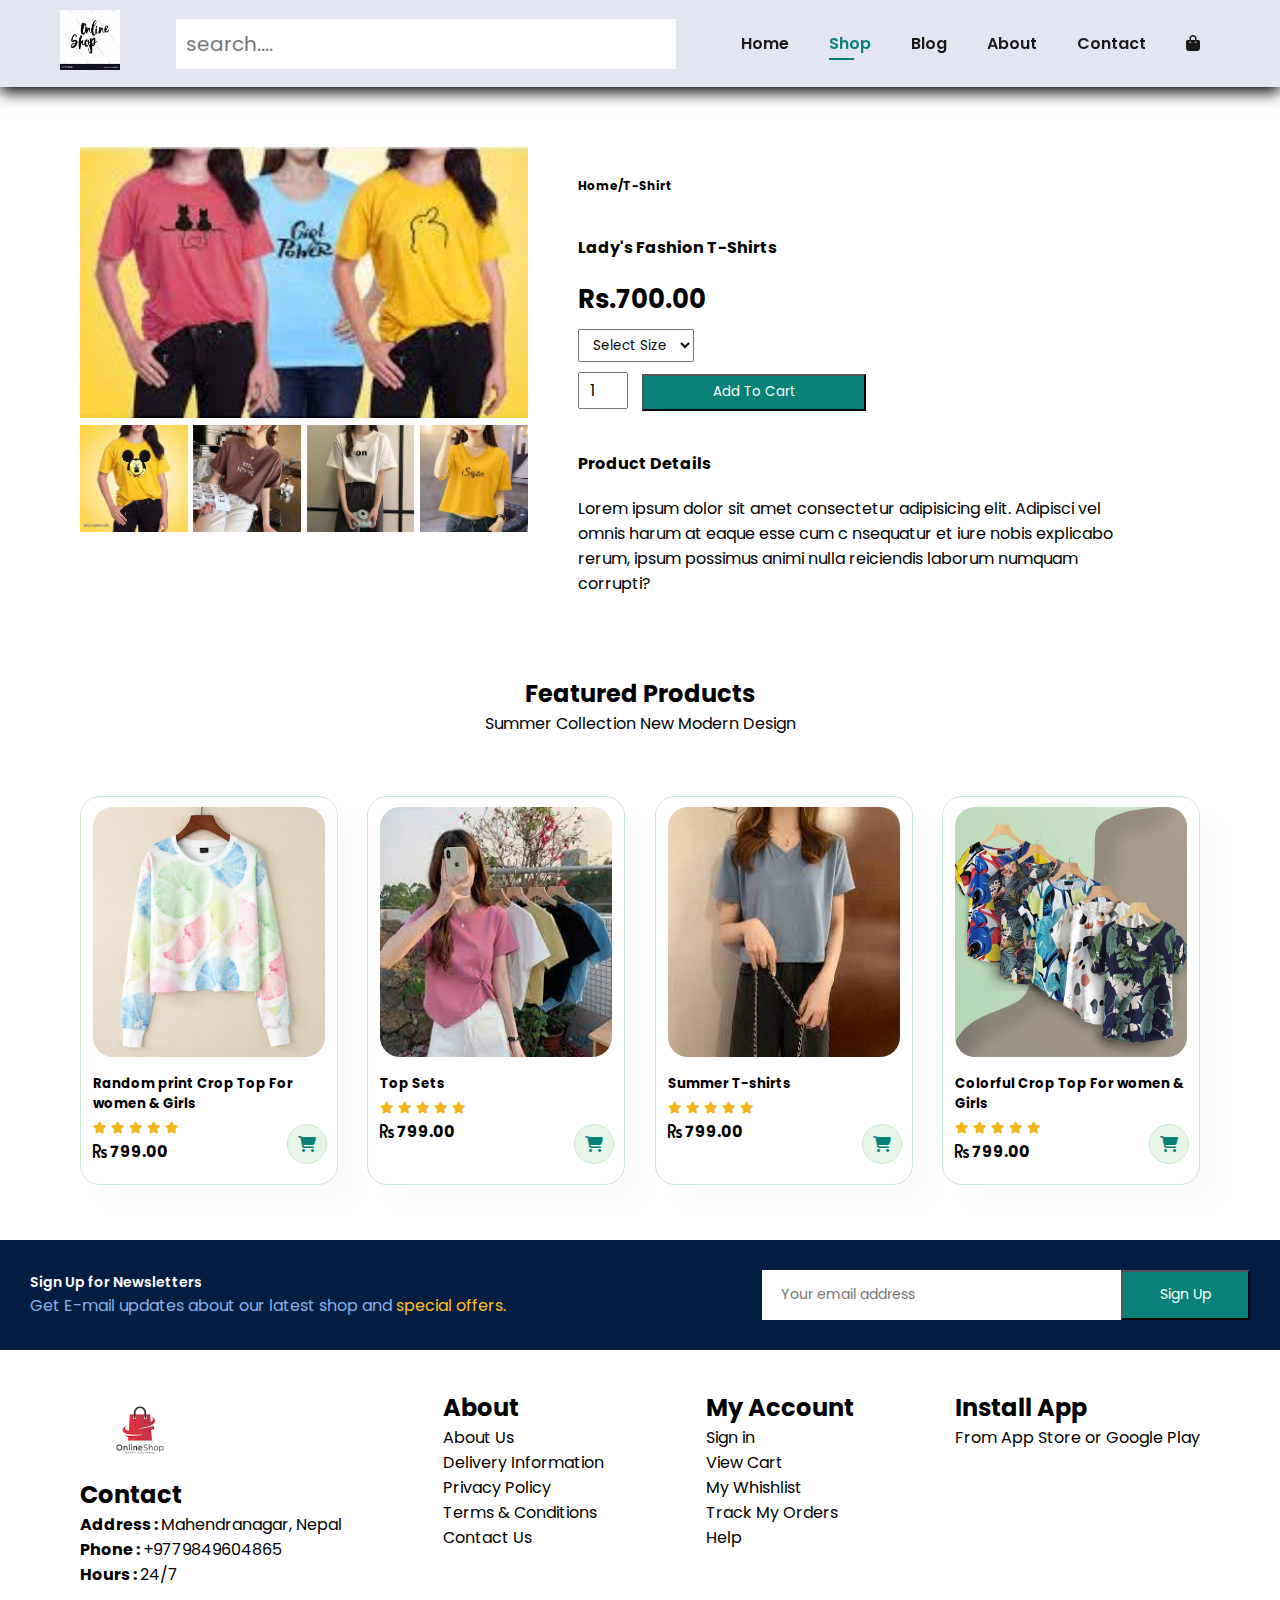
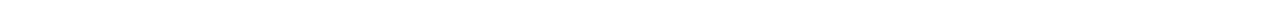
<file: sproduct.html>
<!DOCTYPE html>
<html lang="en">
<head>
    <meta charset="UTF-8">
    <meta name="viewport" content="width=device-width, initial-scale=1.0">
    <title>sproduct</title>
    <link rel="stylesheet" href="style.css" type="text/css">
    <link rel="stylesheet" href="https://cdnjs.cloudflare.com/ajax/libs/font-awesome/6.4.0/css/all.min.css">
</head>
<body>
   
    <section id="header">
        <a href="#"><img src="logo.jpg"  height="60px" width="60px" class="logo"></a>
    <input type="text" name="" id="myInput" placeholder="search...." onkeyup="search()">
        <div>
            <ul id="navbar">
                <li><a href="index.html">Home</a></li>
                <li><a class="active" href="Shop.html">Shop</a></li>
                <li><a href="Blog.html">Blog</a></li>
                <li><a href="About.html">About</a></li>
                <li><a href="Contact.html">Contact</a></li>
                <li id="lgbag"><a href="Cart.html"><i class="fa-solid fa-bag-shopping"></i></a></li>
                 <a href="#" id="close"><i class="fa-sharp fa-solid fa-xmark" style="color: #00060f;"></i></a>
            </ul>
        </div>
        <div id="mobile">
            <a href="Cart.html"><i class="fa-solid fa-bag-shopping"></i></a>
            <i id="bar" class="fas fa-outdent"></i>
        </div>
    </section>

    <section id="prodetails" class="section-p">
        <div class="single-pro-image">
            <img src="shirts/images.jpg" id="Mainimg" width="100%">
            <div class="small-img-group">
                <div class="small-img-col">
                    <img src="shirts/download.jpg" width="100%" class="small-img" alt="">
                </div>
                <div class="small-img-col">
                    <img src="shirts/download (5).jpg" width="100%" class="small-img" alt="">
                </div>
                <div class="small-img-col">
                    <img src="shirts/images (5).jpg" width="100%" class="small-img" alt="">
                </div>
                <div class="small-img-col">
                    <img src="shirts/images (6).jpg" width="100%" class="small-img" alt="">
                </div>
            </div>
        </div>
        <div class="single-pro-details">
            <h6>Home/T-Shirt</h6>
            <h4>Lady's Fashion T-Shirts</h4>
            <h2>Rs.700.00</h2>
            <select>
                <option>Select Size</option>
                <option>XL</option>
                <option>XXL</option>
                <option>Small</option>
                <option>Large</option>
            </select>
            <input type="number" value="1">
            <button class="normal">Add To Cart</button>
            <h4>Product Details</h4>
            <span>Lorem ipsum dolor sit amet consectetur adipisicing elit. Adipisci vel omnis harum at eaque esse cum c
                nsequatur et iure nobis explicabo rerum, ipsum possimus animi nulla reiciendis laborum numquam corrupti?</span>
        </div>
    </section>

    <section id="product1" class="section-p">
        <h2>Featured Products</h2>
        <p>Summer Collection New Modern Design</p><br/>
        <div class="pro-container">
            <div class="pro">
                <img src="crop tops/CRTP_551_A_360x.webp" height="250px" alt="">
                <div class="description">
                    <h5>Random print Crop Top For women & Girls</h5>
                <div class="star">
                    <i class="fa-solid fa-star"></i>
                    <i class="fa-solid fa-star"></i>
                    <i class="fa-solid fa-star"></i>
                    <i class="fa-solid fa-star"></i>
                    <i class="fa-solid fa-star"></i>
                 
                </div>
                    <h4><i class="fa-solid fa-rupee-sign"></i> 799.00</h4>
                </div>
                <a href="#" id="cart"><i class="fa-solid fa-cart-shopping"></i></a>
            </div>
            <div class="pro">
                <img src="shirts/images (1).jpg" height="250px" alt="">
                <div class="description">
                    <h5>Top Sets</h5>
                <div class="star">
                    <i class="fa-solid fa-star"></i>
                    <i class="fa-solid fa-star"></i>
                    <i class="fa-solid fa-star"></i>
                    <i class="fa-solid fa-star"></i>
                    <i class="fa-solid fa-star"></i>
                 
                </div>
                    <h4><i class="fa-solid fa-rupee-sign"></i> 799.00</h4>
                </div>
                <a href="#" id="cart"><i class="fa-solid fa-cart-shopping"></i></a>
            </div>
            <div class="pro">
                <img src="shirts/images (2).jpg" height="250px" alt="">
                <div class="description">
                    <h5>Summer T-shirts</h5>
                <div class="star">
                    <i class="fa-solid fa-star"></i>
                    <i class="fa-solid fa-star"></i>
                    <i class="fa-solid fa-star"></i>
                    <i class="fa-solid fa-star"></i>
                    <i class="fa-solid fa-star"></i>
                 
                </div>
                    <h4><i class="fa-solid fa-rupee-sign"></i> 799.00</h4>
                </div>
                <a href="#" id="cart"><i class="fa-solid fa-cart-shopping"></i></a>
            </div>
            <div class="pro">
                <img src="Abstract design top/5TP-4_360x.webp" height="250px">
                <div class="description">
                    <h5>Colorful Crop Top For women & Girls</h5>
                <div class="star">
                    <i class="fa-solid fa-star"></i>
                    <i class="fa-solid fa-star"></i>
                    <i class="fa-solid fa-star"></i>
                    <i class="fa-solid fa-star"></i>
                    <i class="fa-solid fa-star"></i>
                 
                </div>
                    <h4><i class="fa-solid fa-rupee-sign"></i> 799.00</h4>
                </div>
                <a href="#" id="cart"><i class="fa-solid fa-cart-shopping"></i></a>
            </div>
            
        </div>
    </section>

    <section id="news">
        <div class="newstext">
            <h4>Sign Up for Newsletters</h4>
            <p>Get E-mail updates about our latest shop and <span>special offers.</span></p>
        </div>
            <div class="form">
            <input type="text" placeholder="Your email address">
            <button class="normal">Sign Up</button>
        </div>
    </section>

    <footer class="section-p">
        <div class="col">
            <img src="logo1.png" height="80px" >
            <h2>Contact</h2>
            <p><strong>Address : </strong>Mahendranagar, Nepal</p>
            <p><strong>Phone : </strong>+9779849604865</p>
            <p><strong>Hours : </strong>24/7</p>
        </div>
        <div class="col">
            <h2>About</h2>
            <p>About Us</p>
            <p>Delivery Information</p>
            <p>Privacy Policy</p>
            <p>Terms & Conditions</p>
            <p>Contact Us</p>
        </div>
        <div class="col">
            <h2>My Account</h2>
            <p>Sign in</p>
            <p>View Cart</p>
            <p>My Whishlist</p>
            <p>Track My Orders</p>
            <p>Help</p>
        </div>
        <div class="col">
            <h2>Install App</h2>
            <p>From App Store or Google Play</p>
        </div>
    </footer>

    <script>
        var Mainimg = document.getElementById("Mainimg");
        var smallimg = document.getElementsByClassName("small-img");

        smallimg[0].onclick = function(){
            Mainimg.src = smallimg[0].src;
        }
        smallimg[1].onclick = function(){
            Mainimg.src = smallimg[1].src;
        }
        smallimg[2].onclick = function(){
            Mainimg.src = smallimg[2].src;
        }
        smallimg[3].onclick = function(){
            Mainimg.src = smallimg[3].src;
        }
    </script>

    <script src="script.js"></script> 
</body>
</html>
</file>
<file: style.css>
@import url('https://fonts.googleapis.com/css2?family=Poppins&display=swap');

*{
    margin: 0;
    padding: 0;
    box-sizing: border-box;
    font-family: 'Poppins', sans-serif;;
}
h6{
    font-weight: 700;
    font-size: 12px;
}
body{
    width: 100%;
}
#header{
    display: flex;
    align-items: center;
    justify-content: space-between;
    padding: 10px 60px;
    background: #E3E5F3;
    box-shadow: 0 5px 15px rgb(0, 0,0.06);
    z-index: 999;
    position: sticky;
    top: 0;
    left: 0;
}
#header input{
    width: 500px;
    outline: none;
    border: none;
    margin-left: 10px;
    font-size: 20px;
    padding: 10px;
}
#navbar{
    display: flex;
    align-items: center;
    justify-content: center;
}
#navbar li{
    list-style: none;
    padding: 0 20px;
    position: relative;
}
#navbar li a{
    text-decoration: none;
    font-size: 16px;
    font-weight: 600;
    color: #1a1a1a;
    transition: 0.3s ease;
}
#navbar li a:hover,
#navbar li a.active{
    color: #088178;
}
#navbar li a.active::after,
#navbar li a:hover::after{
    content: "";
    width: 30%;
    height: 2px;
    background: #088178;
    position: absolute;
    bottom: -4px;
    left: 20px;
}
#mobile{
    display: none;
    align-items: center;
}
#close{
   display: none;
}
/* home page */
#content{
    background-image: url("img/Capture.PNG");
    height: 90vh;
    width: 100%;
    background-size: cover;
    background-position: top 25% right 0;
    padding: 0 80px;
    display: flex;
    flex-direction: column;
    align-items: flex-start;
    justify-content: center;
}
#content h4{
    padding-bottom: 15px;
}
#content h1{
    color: #088178; 
}
#content p{
    font-size: 16px;
    color: #66c50d; 
    margin: 15px 0 20px 0;
}
#content button{
    border-radius: 20px;
    width: 15vh;
    border: 2px solid darksalmon;
    color: #088178;
    background-color: antiquewhite;
    cursor: pointer;
    font-size: 15px;
}
.section-f{
    padding: 40px 80px;
}
#feature .fe-box{
    width: 180px;
    text-align: center;
    padding: 25px 15px;
    box-shadow: 20px 20px 34px rgba(0,0,0,0.03);
    border: 1px solid #cce7d0;
    border-radius: 4px;
    margin: 15px 0;
}
#feature{
    display: flex;
    justify-content: space-between;
    align-items: center;
    flex-wrap: wrap;
}
#feature .fe-box:hover{
    box-shadow: 10px 10px 54px rgba(70,62,221,0.1);
}
#feature .fe-box img{
    width: 100%;
    margin-bottom: 10px; 
}
#feature .fe-box h6{
    display: inline-block;
    border-radius: 4px;
    color: #088178;
    background-color: #fddde4;
    padding: 9px 8px 6px 8px;
}
#feature .fe-box:nth-child(2) h6{
    background-color: #9ff597;
}
#feature .fe-box:nth-child(3) h6{
    background-color: #dff0a3;
}
#feature .fe-box:nth-child(4) h6{
    background-color: #f8b8b8;
}
#feature .fe-box:nth-child(5) h6{
    background-color: #a7a5a7;
}
#feature .fe-box:nth-child(6) h6{
    background-color: #c9c4f0;
}
#product1{
    text-align: center;
}
.section-p{
    padding: 40px 80px;
}
#product1 .pro-container{
    display: flex;
    justify-content: space-between;
    padding-top: 20px;
    flex-wrap: wrap;
}
#product1 .pro{
    width: 23%;
    min-width: 250px;
    padding: 10px 12px;
    border: 1px solid #cce7d0;
    border-radius: 20PX;
    cursor: pointer;
    box-shadow: 20px 20px 30px rgba(0, 0, 0, 0.02);
    margin: 15px 0;
    transition: 0.2s ease;
    position: relative;
}
#product1 .pro:hover{
    box-shadow: 20px 20px 30px rgba(0, 0, 0, 0.06);
}
#product1 .pro img{
    width: 100%;
    border-radius: 20PX;
}
#product1 .pro .description{
    text-align: start;
    padding: 10px 0;
}
#product1 .pro .star i{
    font-size: 12px;
    color: rgba(243, 181,25);
}
#product1 .pro #cart{
    width: 40px;
    height: 40px;
    line-height: 40px;
    border-radius: 50px;
    background-color: #e8f6ea;
    font-weight: 500;
    color: #088178;
    border: 1px solid #cce7d0;
    position: absolute;
    bottom: 20px;
    right: 10px;
}
#banner{
    height: 35vh;
    width: 100%;
    display: flex;
    flex-direction: column;
    justify-content: center;
    align-items: center;
    text-align: center;
    background-image: url("banner.PNG");
    background-size: cover;
    background-position: center;
}
.section-b{
    margin: 40px 0;
} 
#banner h1{
    font-size: 30px;
    color: rgb(252, 13, 13);
}  
#banner h1 span{
    color: rgb(14, 11, 11);
}
#banner  button{
    cursor: pointer;
    border: none;
    padding: 15px 30px;
    border-radius: 5px;
    font-weight: bold;
}
#banner button:hover{
    background: #088178;
    color: #fff;
}
.section-b2{
    margin: 40px 0;
} 
#banner2{
    display: flex;
    justify-content: space-around;
    flex-wrap: wrap;
}
#banner2 .banner-box{
    height: 50vh;
    min-width: 600px;
    padding: 30px;
    display: flex;
    flex-direction: column;
    justify-content: center;
    align-items: flex-start;
    background-image: url("banner2.jpg");
    background-size: cover;
    background-position: center;
}
#banner2 .banner-box2{
    background-image: url("banner3.jpg");
}
#banner2 h4{
    color: #ee7c7c;
    font-size: 30px;
    font-weight: 300;
}

#banner2 span{
    color: #fff;
    font-size: 14px;
    font-weight: 500;
    padding-bottom: 15px;
}
#banner2  button{
    cursor: pointer;
    border: none;
    padding: 15px 30px;
    border-radius: 5px;
    font-weight: bold;
}
#banner2 button:hover{
    background: #088178;
    color: #fff;
}
#news{
    padding: 30px;
    display: flex;
    justify-content: space-between;
    flex-wrap: wrap;
    align-items: center;
    background-image: url();
    background-repeat: no-repeat;
    background-position: 20% 30%;
    background-color: #041e42;
}
#news h4{
    font-size: 14px;
    font-weight: 600;
    color: #fff;
}
#news p{
    color: #89b1e9;
}
#news p span{
    color: #ffbd27;
}
#news .form{
    display: flex;
    width: 40%;
}
#news input{
    height: 3.125rem;
    padding: 0 1.25em;
    font-size: 14px;
    width: 100%;
    border: 1px solid transparent;
    outline: none;    
    border-top-right-radius: 0;
    border-bottom-right-radius: 0; 
}
#news button{
    background-color: #088178;
    height: 3.125rem;
    width: 20vh;
    font-size: 14px;
    color: #fff;
    white-space: nowrap;
    border-top-left-radius: 0;
    border-bottom-left-radius: 0;
    outline: none; 
}
footer {
    display: flex;
    justify-content: space-between;
    flex-wrap: wrap;
}

@media (max-width:799px) {
    .section-f{
        padding: 40px 40px;
    }
    #navbar{
        display: flex;
        flex-direction: column;
        align-items: flex-start;
        justify-content: flex-start;
        position: fixed;
        top: 0;
        right: -300px;
        height: 100vh;
        width: 300px;
        background-color: #E3E6E3;
        box-shadow: 0 40px 60px rgba(0,0,0,0.1);
        padding: 80px 0 0 10px;
        transition: 0.3s;
    }
    #navbar.active{
        right: 0px;
    }
    #navbar li{
        margin-bottom: 25px;
    }
#mobile{
    display: flex;
    align-items: center;
}
#mobile i{
    color: #1a1a1a;
    font-size: 24px;
    padding-left: 20px;
}
#close{
    display: initial;
    position: absolute;
    top: 30px;
    left: 30px;
    color: #222;
    font-size: 24px;
}
#lgbag{
    display: none;
}
#content{
    height: 70vh;
    padding: 0 80px;
    background-position: top 30% right 30%;
  }
  #feature{
    justify-content: center;
 }
  #feature .fe-box{
   margin: 15px 15px;
 } 
 #product1 .pro-container{
    justify-content: center;
 }
 #product .pro{
    margin: 15px 15px;
 } 
 #banner{
    height: 20vh;
 }
 #banner2 .banner-box{
    min-width: 100%;
    height: 30vh;
 }
}


/* shop page */
   #shopcontent{
    background-image: url("shopimg/shop.jpg");
    width: 100%;
    height: 40vh;
    background-size: cover;
    display: flex;
    justify-content: center;
    text-align: center;
    flex-direction: column;
   }

/* Single product */
#prodetails{
    display: flex;
    margin-top: 20px;
}

#prodetails .single-pro-image{
    width: 40%;
    margin-right: 50px;
}
.small-img-group{
    display: flex;
    justify-content: space-between;
}
.small-img-col{
    flex-basis: 24%;
    cursor: pointer;
}
#prodetails .single-pro-details{
    width: 50%;
    padding-top: 30px;
}
#prodetails .single-pro-details h4{
    padding: 40px 0 20px 0;
}
#prodetails .single-pro-details h2{
    font-size: 26px;
}
#prodetails .single-pro-details select{
    display: flex;
    padding: 5px 10px;
    margin-top: 10px;
    margin-bottom: 10px;
}
#prodetails .single-pro-details input{
    width: 50px;
    height: 37px;
    padding-left: 10px;
    font-size: 16px;
    margin-right: 10px;
}
#prodetails .single-pro-details input:focus{
    outline: none;
}
#prodetails .single-pro-details button{
    background: #088178;
    color: #fff;
    height: 37px;
    width: 40%;
}
#prodetails .single-pro-details span{
    line-height: 25px;
}

/* BLog page */
#shopcontent.blog-header{
    background-image: url("banner2.jpg");
}
#blog #blogdetail{
    display: flex;
}
#blog .blog-box{
    padding: 20px;
}
</file>
